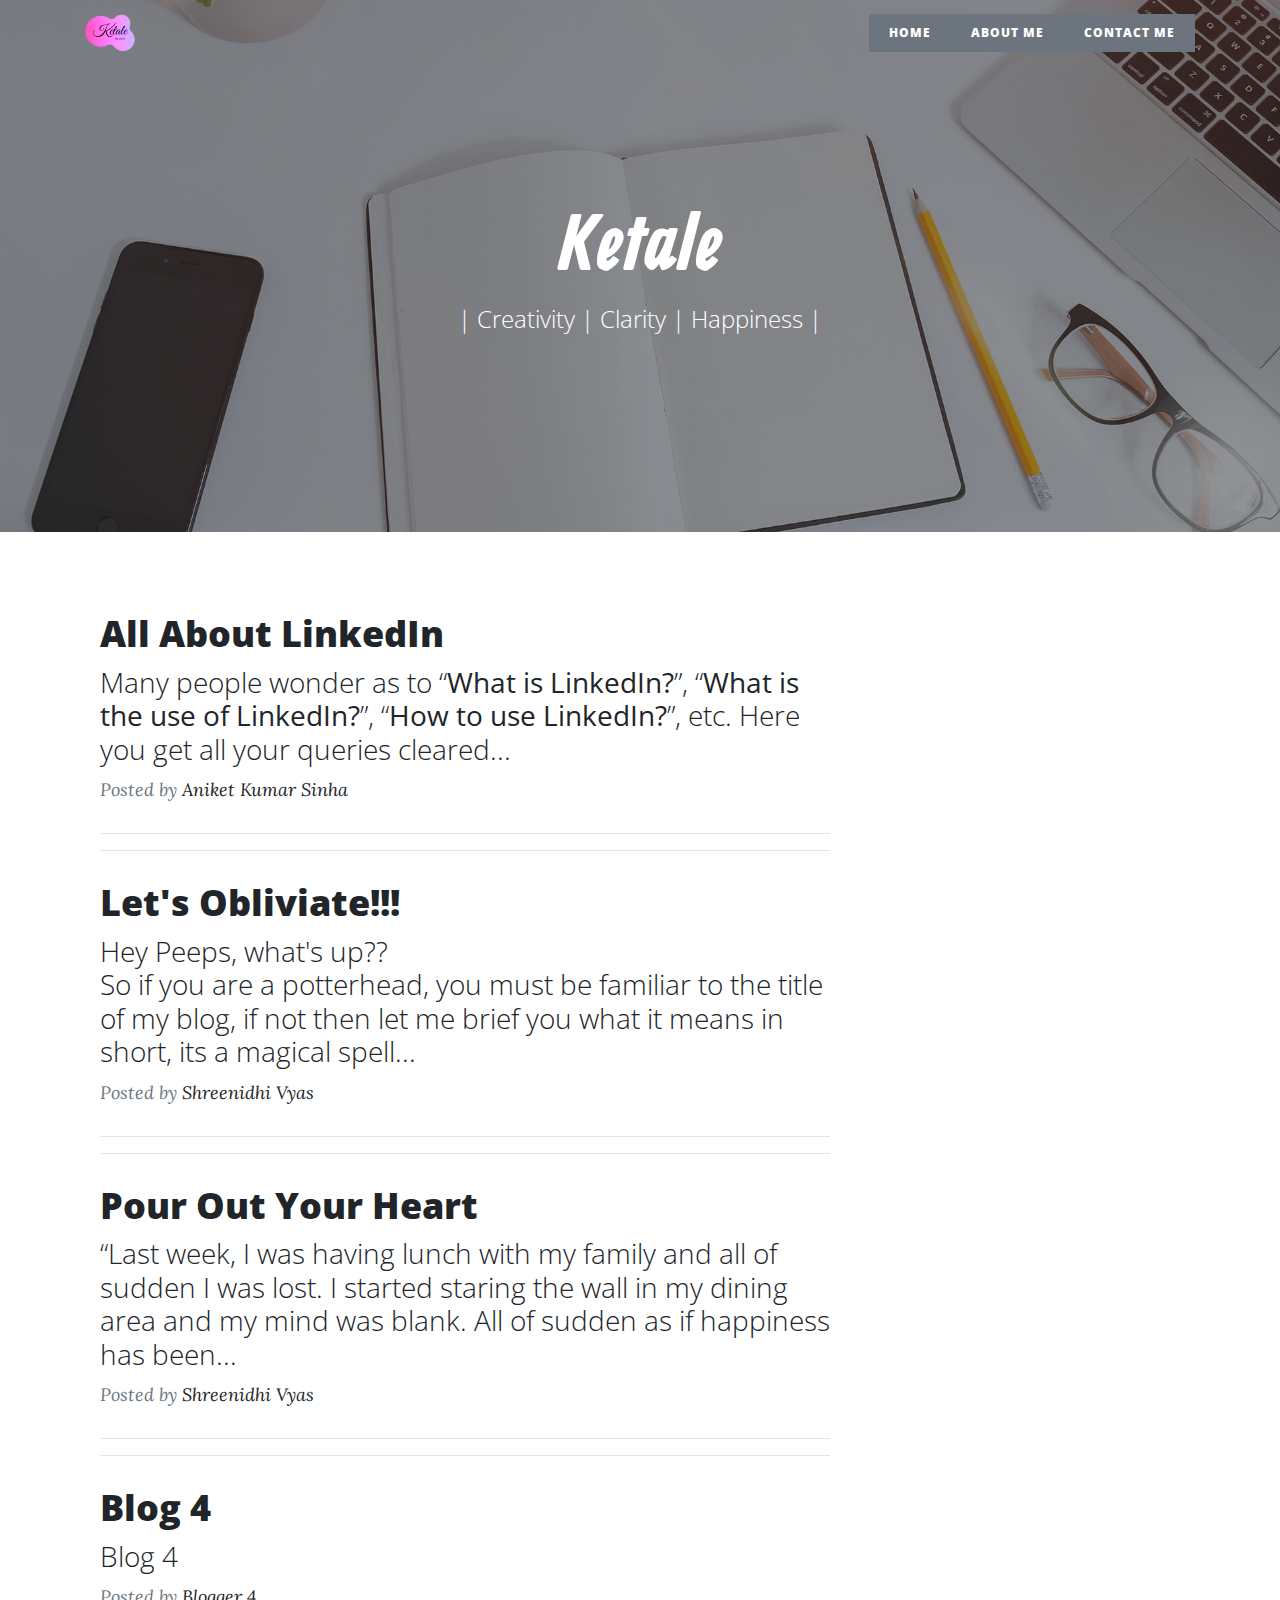
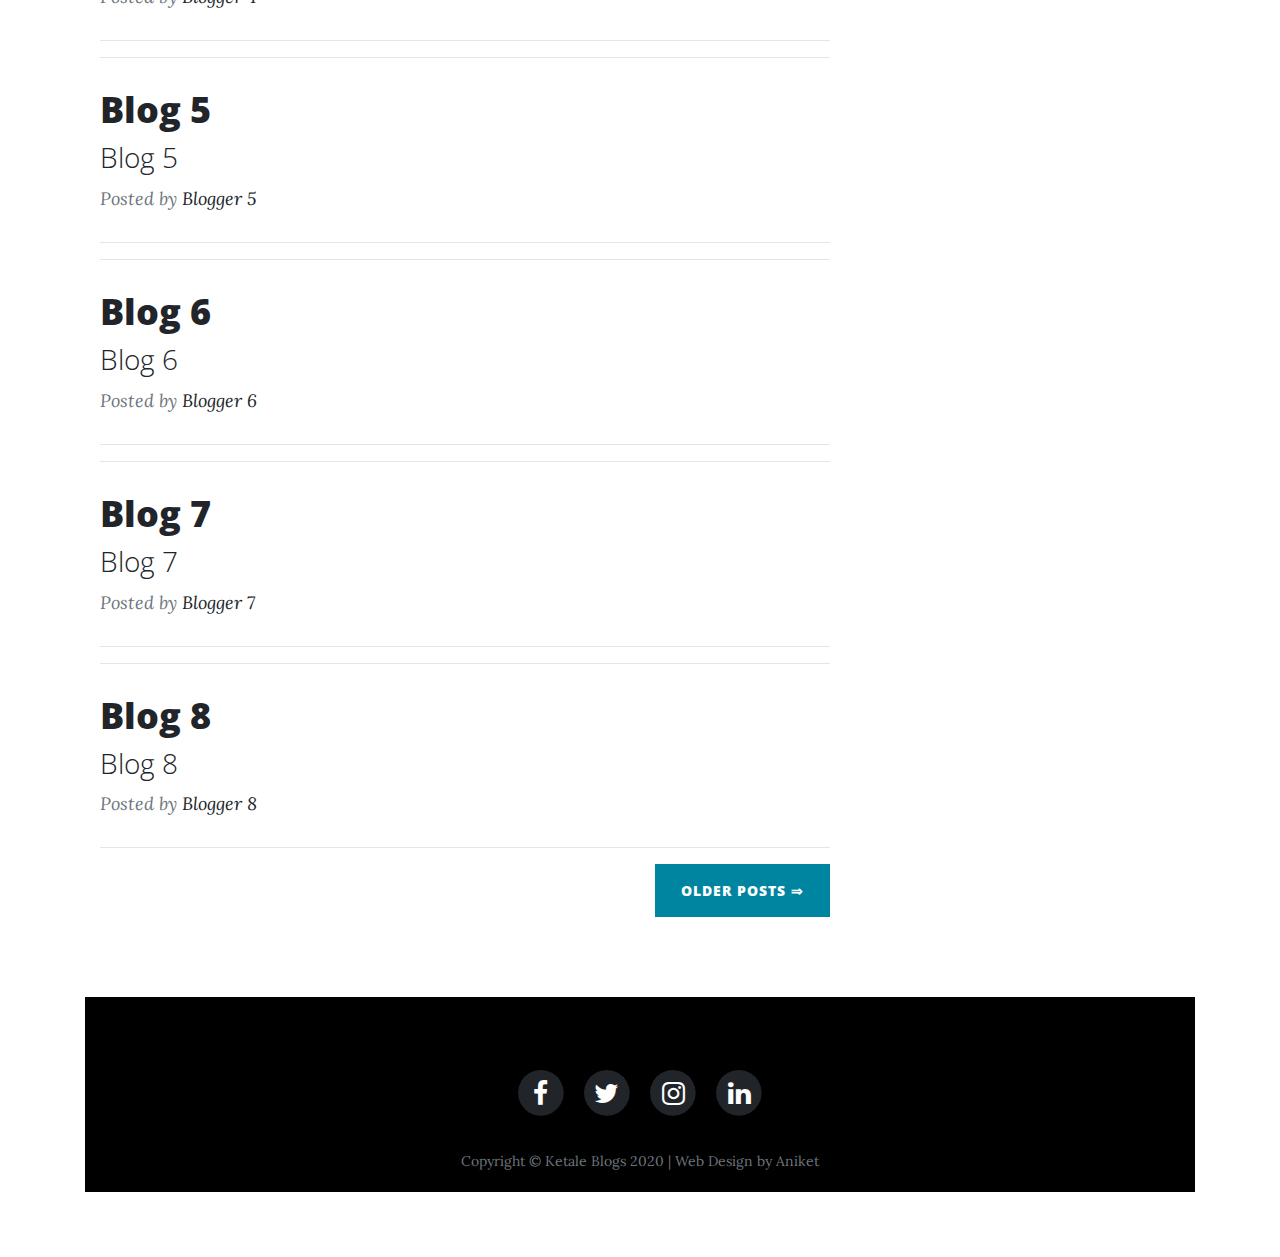
<file: Ketale Blogs/index.html>
<!DOCTYPE html>
<html>

<head>
    <meta charset="utf-8">
    <meta name="viewport" content="width=device-width, initial-scale=1.0, shrink-to-fit=no">
    <title>Home - Brand</title>
    <link rel="stylesheet" href="assets/bootstrap/css/bootstrap.min.css">
    <link rel="stylesheet" href="https://fonts.googleapis.com/css?family=Open+Sans:300italic,400italic,600italic,700italic,800italic,400,300,600,700,800">
    <link rel="stylesheet" href="https://fonts.googleapis.com/css?family=Lora:400,700,400italic,700italic">
    <link rel="stylesheet" href="https://fonts.googleapis.com/css?family=Allan">
    <link rel="stylesheet" href="assets/fonts/font-awesome.min.css">
    <link rel="stylesheet" href="assets/css/Article-List.css">
    <link rel="stylesheet" href="assets/css/Footer-with-social-media-icons-1.css">
    <link rel="stylesheet" href="assets/css/Footer-with-social-media-icons.css">
    <link rel="stylesheet" href="assets/css/untitled.css">
</head>

<body>
    <nav class="navbar navbar-light navbar-expand-lg fixed-top text-center" id="mainNav">
        <div class="container"><img class="img-fluid" src="assets/img/ketale%20blogs.png" style="width: 50px;height: 50px;filter: brightness(135%);opacity: 1;"><button data-toggle="collapse" data-target="#navbarResponsive" class="navbar-toggler text-center shadow-sm" aria-controls="navbarResponsive"
                aria-expanded="false" aria-label="Toggle navigation"><i class="fa fa-bars"></i></button>
            <div class="collapse navbar-collapse" id="navbarResponsive">
                <ul class="nav navbar-nav ml-auto">
                    <li class="nav-item bg-secondary border-primary" role="presentation"><a class="nav-link text-center" href="index.html">Home</a></li>
                    <li class="nav-item" role="presentation"><a class="nav-link bg-secondary border-primary" href="about.html">ABOUT ME</a></li>
                    <li class="nav-item" role="presentation"><a class="nav-link text-center bg-secondary border-primary" href="contact.html">Contact ME</a></li>
                    <li class="nav-item" role="presentation"></li>
                </ul>
            </div>
        </div>
    </nav>
    <header class="masthead" style="background-image:url('assets/img/home-bg.jpg');">
        <div class="overlay"></div>
        <div class="container">
            <div class="row">
                <div class="col-md-10 col-lg-8 mx-auto">
                    <div class="site-heading">
                        <h1 class="text-center" style="font-family: Allan, cursive;font-size: 80px;">Ketale<a href="index.html"></a></h1><span class="subheading">| Creativity | Clarity | Happiness |<br></span></div>
                </div>
            </div>
        </div>
    </header>
    <div class="container">
        <div class="row">
            <div class="col-md-10 col-lg-8 text-left" style="padding: 0px 0px 30px 30px;">
                <div class="post-preview">
                    <a href="linkedin.html" target="_blank">
                        <h2 class="post-title">All About LinkedIn</h2>
                        <h3 class="post-subtitle">Many people wonder as to “<strong>What is LinkedIn?</strong>”, “<strong>What is the use of LinkedIn?</strong>”, “<strong>How to use LinkedIn?</strong>”, etc. Here you get all your queries cleared...<br></h3>
                    </a>
                    <p class="post-meta">Posted by&nbsp;<a href="bloggers.html" target="_blank">Aniket Kumar Sinha</a></p>
                </div>
                <hr>
                <hr>
                <div class="post-preview">
                    <a href="letsobliviate.html" target="_blank">
                        <h2 class="post-title">Let's Obliviate!!!<br></h2>
                        <h3 class="post-subtitle">Hey Peeps, what's up??<br>So if you are a potterhead, you must be familiar to the title of my blog, if not then let me brief you what it means in short, its a magical spell...<br></h3>
                    </a>
                    <p class="post-meta">Posted by&nbsp;<a href="bloggers.html" target="_blank">Shreenidhi Vyas</a></p>
                </div>
                <hr>
                <hr>
                <div class="post-preview">
                    <a href="pouroutyourheart.html" target="_blank">
                        <h2 class="post-title">Pour Out Your Heart<br></h2>
                        <h3 class="post-subtitle">“Last week, I was having lunch with my family and all of sudden I was lost. I started staring the wall in my dining area and my mind was blank. All of sudden as if happiness has been...<br></h3>
                    </a>
                    <p class="post-meta">Posted by&nbsp;<a href="#" target="_blank">Shreenidhi Vyas</a></p>
                </div>
                <hr>
                <hr>
                <div class="post-preview">
                    <a href="#">
                        <h2 class="post-title">Blog 4</h2>
                        <h3 class="post-subtitle">Blog 4</h3>
                    </a>
                    <p class="post-meta">Posted by&nbsp;<a href="#">Blogger 4</a></p>
                </div>
                <hr>
                <hr>
                <div class="post-preview">
                    <a href="#">
                        <h2 class="post-title">Blog 5</h2>
                        <h3 class="post-subtitle">Blog 5</h3>
                    </a>
                    <p class="post-meta">Posted by&nbsp;<a href="#">Blogger 5</a></p>
                </div>
                <hr>
                <hr>
                <div class="post-preview">
                    <a href="#">
                        <h2 class="post-title">Blog 6</h2>
                        <h3 class="post-subtitle">Blog 6</h3>
                    </a>
                    <p class="post-meta">Posted by&nbsp;<a href="#">Blogger 6</a></p>
                </div>
                <hr>
                <hr>
                <div class="post-preview">
                    <a href="#">
                        <h2 class="post-title">Blog 7</h2>
                        <h3 class="post-subtitle">Blog 7</h3>
                    </a>
                    <p class="post-meta">Posted by&nbsp;<a href="#">Blogger 7</a></p>
                </div>
                <hr>
                <hr>
                <div class="post-preview">
                    <a href="#">
                        <h2 class="post-title">Blog 8</h2>
                        <h3 class="post-subtitle">Blog 8</h3>
                    </a>
                    <p class="post-meta">Posted by&nbsp;<a href="#">Blogger 8</a></p>
                </div>
                <hr>
                <div class="clearfix"><button class="btn btn-primary float-right" type="button">Older Posts&nbsp;⇒</button></div>
            </div>
        </div>
    </div>
    <footer>
        <div class="container">
            <footer id="footerpad">
                <div class="container">
                    <div class="row">
                        <div class="col-md-6 col-lg-8 mx-auto">
                            <ul class="list-inline text-center">
                                <li class="list-inline-item"><a href="https://www.facebook.com/aniket.sinha.7549" target="_blank"><span class="fa-stack fa-lg"><i class="fa fa-circle fa-stack-2x"></i><i class="fa fa-facebook fa-stack-1x fa-inverse"></i></span></a></li>
                                <li class="list-inline-item"><a href="https://twitter.com/AniketKSinha" target="_blank"><span class="fa-stack fa-lg"><i class="fa fa-circle fa-stack-2x"></i><i class="fa fa-twitter fa-stack-1x fa-inverse"></i></span></a></li>
                                <li class="list-inline-item"><a href="https://www.instagram.com/aniket_sinha8/" target="_blank"><span class="fa-stack fa-lg"><i class="fa fa-circle fa-stack-2x"></i><i class="fa fa-instagram fa-stack-1x fa-inverse"></i></span></a></li>
                                <li class="list-inline-item"><a target="_blank" href="https://www.linkedin.com/in/aniketkumarsinha/"><span class="fa-stack fa-lg"><i class="fa fa-circle fa-stack-2x"></i><i class="fa fa-linkedin fa-stack-1x fa-inverse"></i></span></a></li>
                            </ul>
                            <p class="copyright text-muted text-center">Copyright © Ketale Blogs 2020 | Web Design by Aniket</p>
                        </div>
                    </div>
                </div>
            </footer>
        </div>
    </footer>
    <script src="assets/js/jquery.min.js"></script>
    <script src="assets/bootstrap/js/bootstrap.min.js"></script>
    <script src="assets/js/clean-blog.js"></script>
</body>

</html>
</file>
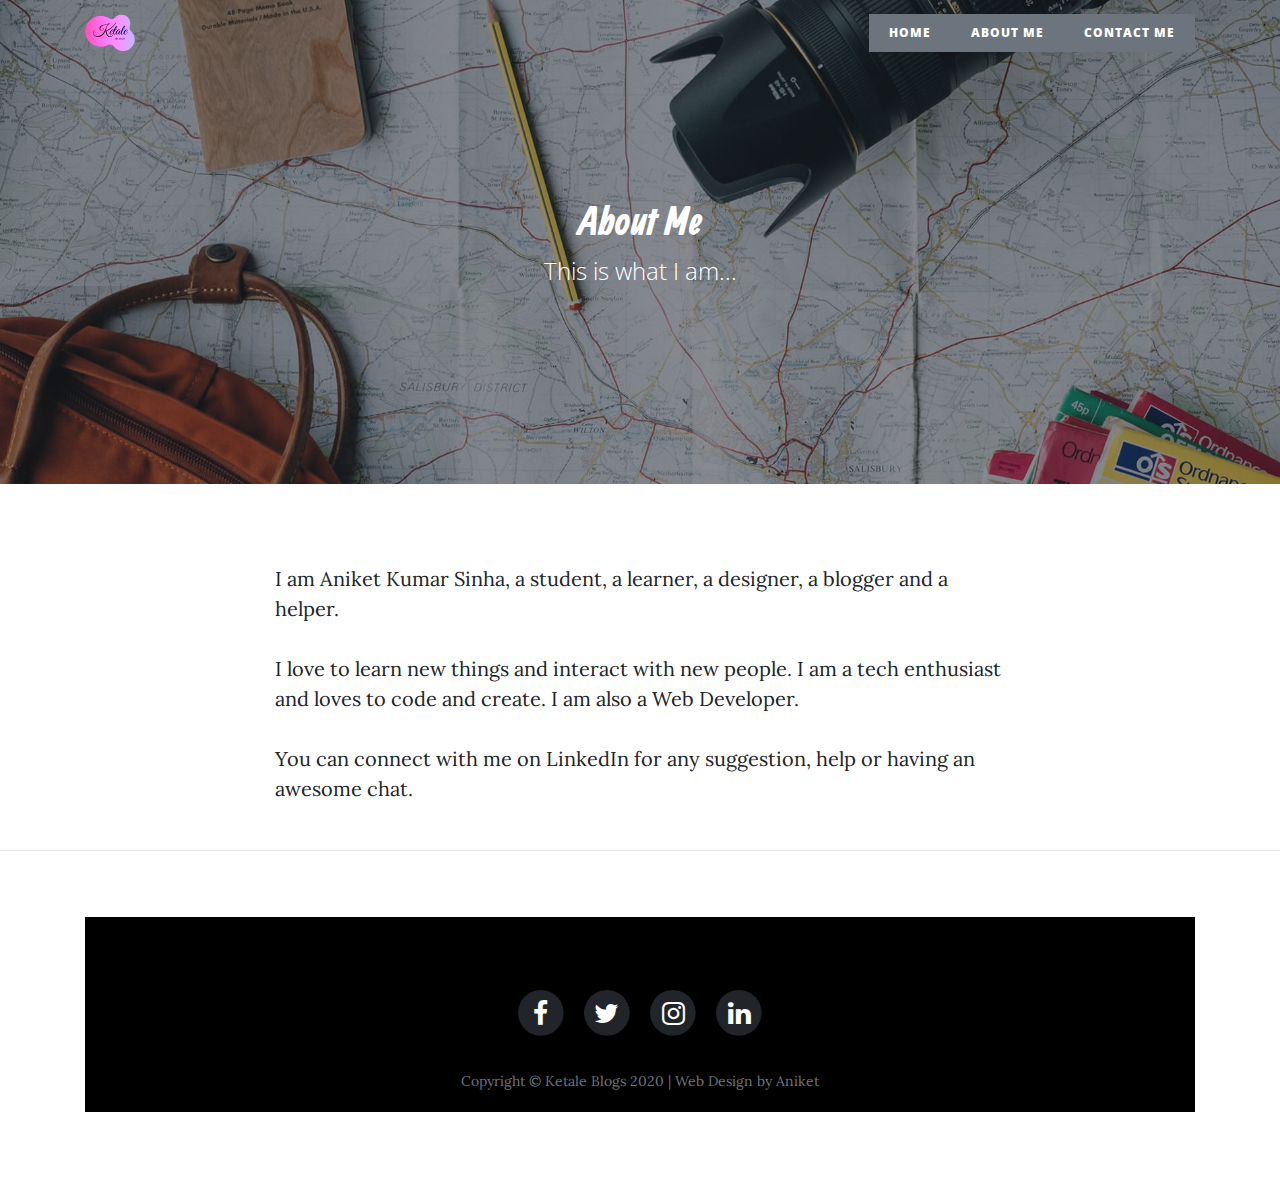
<file: Ketale Blogs/about.html>
<!DOCTYPE html>
<html>

<head>
    <meta charset="utf-8">
    <meta name="viewport" content="width=device-width, initial-scale=1.0, shrink-to-fit=no">
    <title>About us - Brand</title>
    <link rel="stylesheet" href="assets/bootstrap/css/bootstrap.min.css">
    <link rel="stylesheet" href="https://fonts.googleapis.com/css?family=Open+Sans:300italic,400italic,600italic,700italic,800italic,400,300,600,700,800">
    <link rel="stylesheet" href="https://fonts.googleapis.com/css?family=Lora:400,700,400italic,700italic">
    <link rel="stylesheet" href="https://fonts.googleapis.com/css?family=Allan">
    <link rel="stylesheet" href="assets/fonts/font-awesome.min.css">
    <link rel="stylesheet" href="assets/css/Article-List.css">
    <link rel="stylesheet" href="assets/css/Footer-with-social-media-icons-1.css">
    <link rel="stylesheet" href="assets/css/Footer-with-social-media-icons.css">
    <link rel="stylesheet" href="assets/css/untitled.css">
</head>

<body>
    <nav class="navbar navbar-light navbar-expand-lg fixed-top text-center" id="mainNav">
        <div class="container"><img class="img-fluid" src="assets/img/ketale%20blogs.png" style="width: 50px;height: 50px;filter: brightness(135%);opacity: 1;"><button data-toggle="collapse" data-target="#navbarResponsive" class="navbar-toggler text-center shadow-sm" aria-controls="navbarResponsive"
                aria-expanded="false" aria-label="Toggle navigation"><i class="fa fa-bars"></i></button>
            <div class="collapse navbar-collapse" id="navbarResponsive">
                <ul class="nav navbar-nav ml-auto">
                    <li class="nav-item bg-secondary border-primary" role="presentation"><a class="nav-link text-center" href="index.html">Home</a></li>
                    <li class="nav-item" role="presentation"><a class="nav-link bg-secondary border-primary" href="about.html">ABOUT ME</a></li>
                    <li class="nav-item" role="presentation"><a class="nav-link text-center bg-secondary border-primary" href="contact.html">Contact ME</a></li>
                    <li class="nav-item" role="presentation"></li>
                </ul>
            </div>
        </div>
    </nav>
    <header class="masthead" style="background-image:url('assets/img/about-bg.jpg');">
        <div class="overlay"></div>
        <div class="container">
            <div class="row">
                <div class="col-md-10 col-lg-8 mx-auto">
                    <div class="site-heading">
                        <h1 style="font-family: Allan, cursive;font-size: 40px;">About Me</h1><span class="subheading">This is what I am...</span></div>
                </div>
            </div>
        </div>
    </header>
    <div class="container">
        <div class="row">
            <div class="col-md-10 col-lg-8 mx-auto">
                <p>I am Aniket Kumar Sinha, a student, a learner, a designer, a blogger and a helper.&nbsp;</p>
                <p>I love to learn new things and interact with new people. I am a tech enthusiast and loves to code and create. I am also a Web Developer.&nbsp;</p>
                <p>You can connect with me on LinkedIn for any suggestion, help or having an awesome chat.</p>
            </div>
        </div>
    </div>
    <hr>
    <footer>
        <div class="container">
            <footer id="footerpad">
                <div class="container">
                    <div class="row">
                        <div class="col-md-6 col-lg-8 mx-auto">
                            <ul class="list-inline text-center">
                                <li class="list-inline-item"><a href="https://www.facebook.com/aniket.sinha.7549" target="_blank"><span class="fa-stack fa-lg"><i class="fa fa-circle fa-stack-2x"></i><i class="fa fa-facebook fa-stack-1x fa-inverse"></i></span></a></li>
                                <li class="list-inline-item"><a href="https://twitter.com/AniketKSinha" target="_blank"><span class="fa-stack fa-lg"><i class="fa fa-circle fa-stack-2x"></i><i class="fa fa-twitter fa-stack-1x fa-inverse"></i></span></a></li>
                                <li class="list-inline-item"><a href="https://www.instagram.com/aniket_sinha8/" target="_blank"><span class="fa-stack fa-lg"><i class="fa fa-circle fa-stack-2x"></i><i class="fa fa-instagram fa-stack-1x fa-inverse"></i></span></a></li>
                                <li class="list-inline-item"><a target="_blank" href="https://www.linkedin.com/in/aniketkumarsinha/"><span class="fa-stack fa-lg"><i class="fa fa-circle fa-stack-2x"></i><i class="fa fa-linkedin fa-stack-1x fa-inverse"></i></span></a></li>
                            </ul>
                            <p class="copyright text-muted text-center">Copyright © Ketale Blogs 2020 | Web Design by Aniket</p>
                        </div>
                    </div>
                </div>
            </footer>
        </div>
    </footer>
    <script src="assets/js/jquery.min.js"></script>
    <script src="assets/bootstrap/js/bootstrap.min.js"></script>
    <script src="assets/js/clean-blog.js"></script>
</body>

</html>
</file>
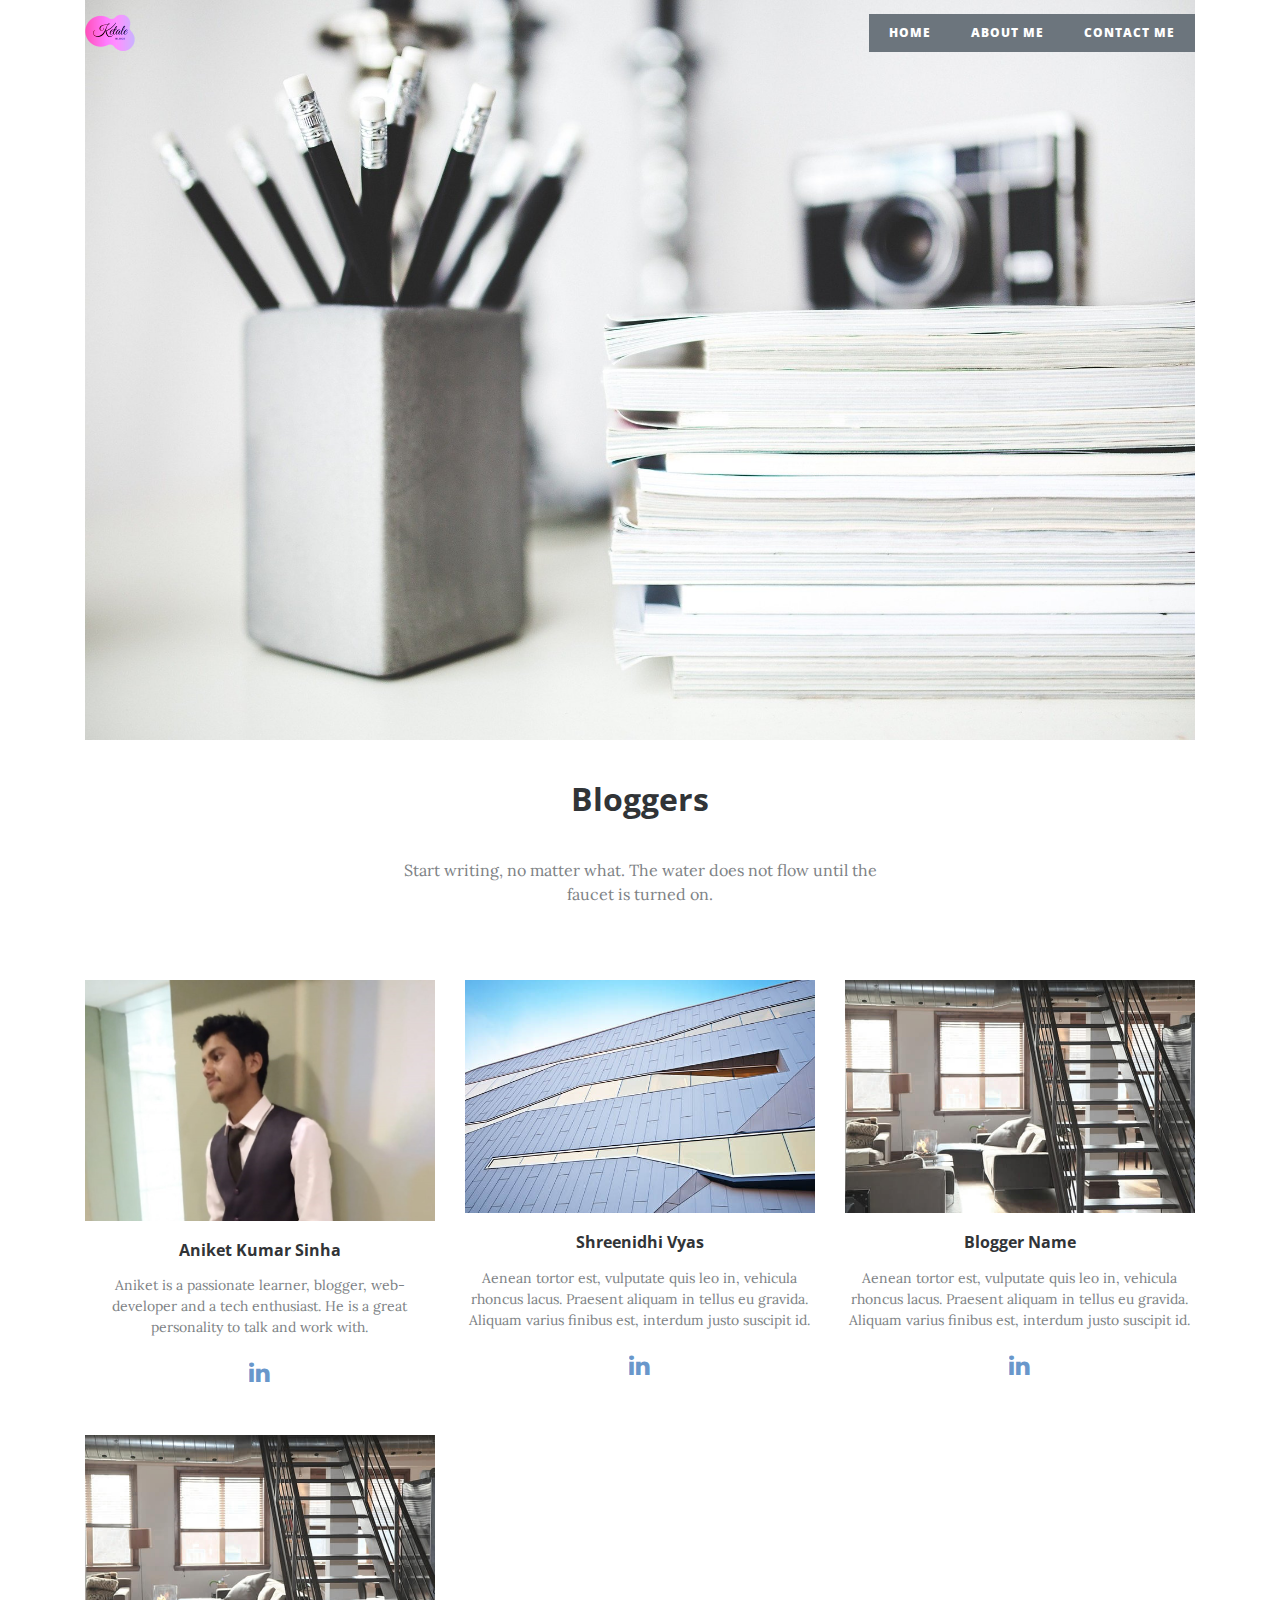
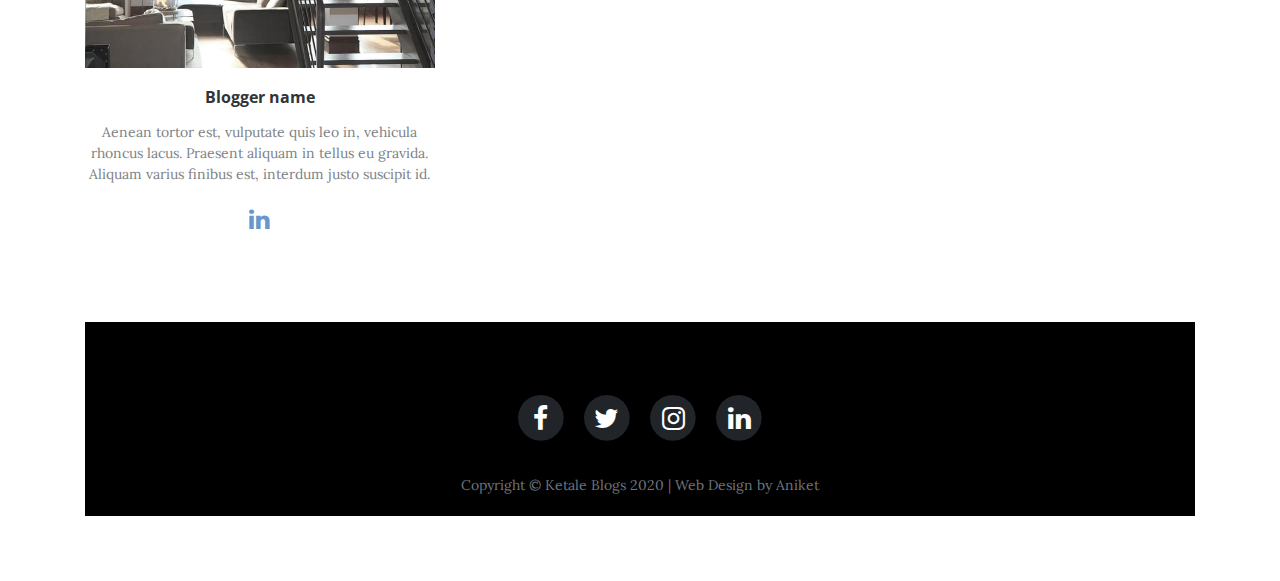
<file: Ketale Blogs/bloggers.html>
<!DOCTYPE html>
<html>

<head>
    <meta charset="utf-8">
    <meta name="viewport" content="width=device-width, initial-scale=1.0, shrink-to-fit=no">
    <title>Blog Post - Brand</title>
    <link rel="stylesheet" href="assets/bootstrap/css/bootstrap.min.css">
    <link rel="stylesheet" href="https://fonts.googleapis.com/css?family=Open+Sans:300italic,400italic,600italic,700italic,800italic,400,300,600,700,800">
    <link rel="stylesheet" href="https://fonts.googleapis.com/css?family=Lora:400,700,400italic,700italic">
    <link rel="stylesheet" href="https://fonts.googleapis.com/css?family=Allan">
    <link rel="stylesheet" href="assets/fonts/font-awesome.min.css">
    <link rel="stylesheet" href="assets/css/Article-List.css">
    <link rel="stylesheet" href="assets/css/Footer-with-social-media-icons-1.css">
    <link rel="stylesheet" href="assets/css/Footer-with-social-media-icons.css">
    <link rel="stylesheet" href="assets/css/untitled.css">
</head>

<body>
    <nav class="navbar navbar-light navbar-expand-lg fixed-top text-center" id="mainNav">
        <div class="container"><img class="img-fluid" src="assets/img/ketale%20blogs.png" style="width: 50px;height: 50px;filter: brightness(135%);opacity: 1;"><button data-toggle="collapse" data-target="#navbarResponsive" class="navbar-toggler text-center shadow-sm" aria-controls="navbarResponsive"
                aria-expanded="false" aria-label="Toggle navigation"><i class="fa fa-bars"></i></button>
            <div class="collapse navbar-collapse" id="navbarResponsive">
                <ul class="nav navbar-nav ml-auto">
                    <li class="nav-item bg-secondary border-primary" role="presentation"><a class="nav-link text-center" href="index.html">Home</a></li>
                    <li class="nav-item" role="presentation"><a class="nav-link bg-secondary border-primary" href="about.html">ABOUT ME</a></li>
                    <li class="nav-item" role="presentation"><a class="nav-link text-center bg-secondary border-primary" href="contact.html">Contact ME</a></li>
                    <li class="nav-item" role="presentation"></li>
                </ul>
            </div>
        </div>
    </nav>
    <div class="container"><img src="assets/img/bloggers.jpg" width="100%" height="100%"></div>
    <article></article>
    <div class="article-list">
        <div class="container">
            <div class="intro">
                <h2 class="text-center">Bloggers</h2>
                <p class="text-center">Start writing, no matter what. The water does not flow until the faucet is turned on.<br><br></p>
            </div>
            <div class="row articles">
                <div class="col-sm-6 col-md-4 item"><a href="https://www.linkedin.com/in/aniketkumarsinha/" target="_blank"><img class="img-fluid" src="assets/img/IMG-20190207-WA0149.jpg"></a>
                    <h3 class="name">Aniket Kumar Sinha</h3>
                    <p class="description">Aniket is a passionate learner, blogger, web-developer and a tech enthusiast. He is a great personality to talk and work with.</p><a class="action" href="https://www.linkedin.com/in/aniketkumarsinha/" target="_blank"><i class="fa fa-linkedin"></i></a></div>
                <div
                    class="col-sm-6 col-md-4 item"><a href="#"><img class="img-fluid" src="assets/img/building.jpg"></a>
                    <h3 class="name">Shreenidhi Vyas</h3>
                    <p class="description">Aenean tortor est, vulputate quis leo in, vehicula rhoncus lacus. Praesent aliquam in tellus eu gravida. Aliquam varius finibus est, interdum justo suscipit id.</p><a class="action" href="#"><i class="fa fa-linkedin"></i></a></div>
            <div
                class="col-sm-6 col-md-4 item"><a href="#"><img class="img-fluid" src="assets/img/loft.jpg"></a>
                <h3 class="name">Blogger Name</h3>
                <p class="description">Aenean tortor est, vulputate quis leo in, vehicula rhoncus lacus. Praesent aliquam in tellus eu gravida. Aliquam varius finibus est, interdum justo suscipit id.</p><a class="action" href="#"><i class="fa fa-linkedin"></i></a></div>
        <div
            class="col-sm-6 col-md-4 item"><a href="#"><img class="img-fluid" src="assets/img/loft.jpg"></a>
            <h3 class="name">Blogger name</h3>
            <p class="description">Aenean tortor est, vulputate quis leo in, vehicula rhoncus lacus. Praesent aliquam in tellus eu gravida. Aliquam varius finibus est, interdum justo suscipit id.</p><a class="action" href="#"><i class="fa fa-linkedin"></i></a></div>
    </div>
    </div>
    </div>
    <footer>
        <div class="container">
            <footer id="footerpad">
                <div class="container">
                    <div class="row">
                        <div class="col-md-6 col-lg-8 mx-auto">
                            <ul class="list-inline text-center">
                                <li class="list-inline-item"><a href="https://www.facebook.com/aniket.sinha.7549" target="_blank"><span class="fa-stack fa-lg"><i class="fa fa-circle fa-stack-2x"></i><i class="fa fa-facebook fa-stack-1x fa-inverse"></i></span></a></li>
                                <li class="list-inline-item"><a href="https://twitter.com/AniketKSinha" target="_blank"><span class="fa-stack fa-lg"><i class="fa fa-circle fa-stack-2x"></i><i class="fa fa-twitter fa-stack-1x fa-inverse"></i></span></a></li>
                                <li class="list-inline-item"><a href="https://www.instagram.com/aniket_sinha8/" target="_blank"><span class="fa-stack fa-lg"><i class="fa fa-circle fa-stack-2x"></i><i class="fa fa-instagram fa-stack-1x fa-inverse"></i></span></a></li>
                                <li class="list-inline-item"><a target="_blank" href="https://www.linkedin.com/in/aniketkumarsinha/"><span class="fa-stack fa-lg"><i class="fa fa-circle fa-stack-2x"></i><i class="fa fa-linkedin fa-stack-1x fa-inverse"></i></span></a></li>
                            </ul>
                            <p class="copyright text-muted text-center">Copyright © Ketale Blogs 2020 | Web Design by Aniket</p>
                        </div>
                    </div>
                </div>
            </footer>
        </div>
    </footer>
    <script src="assets/js/jquery.min.js"></script>
    <script src="assets/bootstrap/js/bootstrap.min.js"></script>
    <script src="assets/js/clean-blog.js"></script>
</body>

</html>
</file>
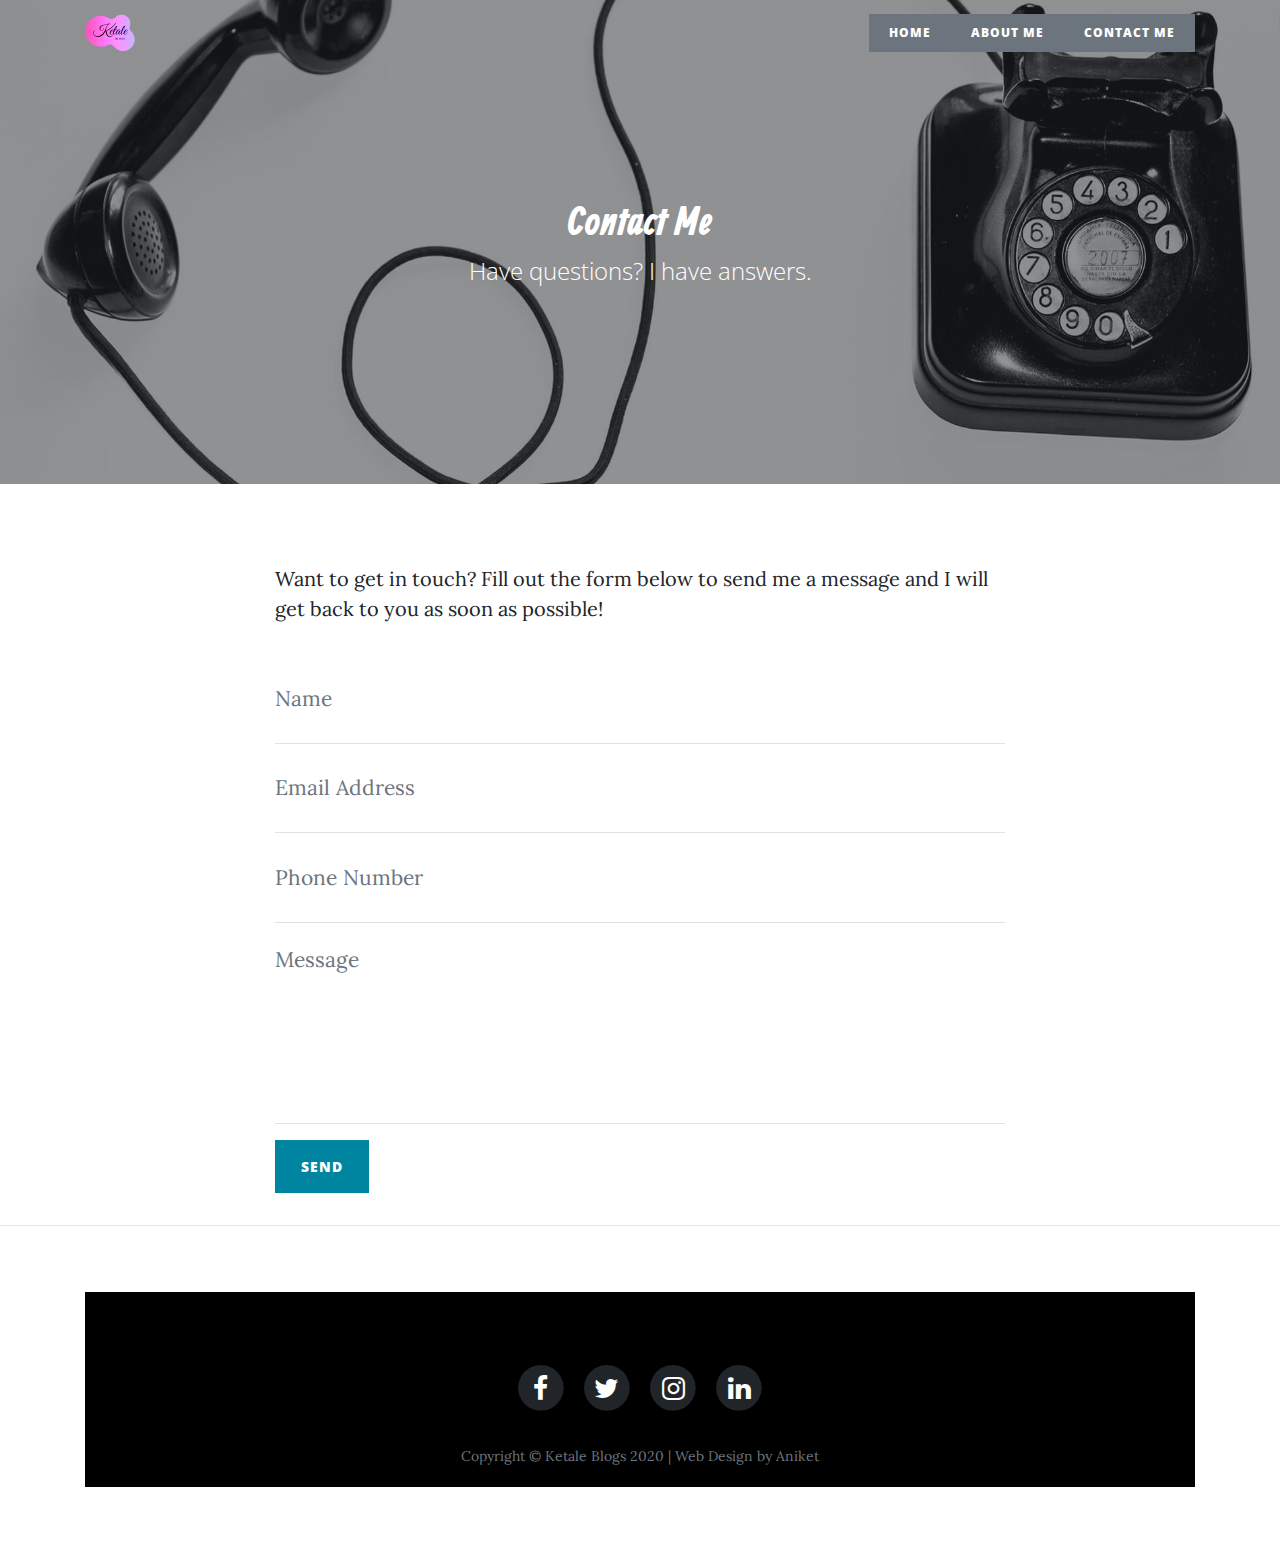
<file: Ketale Blogs/contact.html>
<!DOCTYPE html>
<html>

<head>
    <meta charset="utf-8">
    <meta name="viewport" content="width=device-width, initial-scale=1.0, shrink-to-fit=no">
    <title>Contact us - Brand</title>
    <link rel="stylesheet" href="assets/bootstrap/css/bootstrap.min.css">
    <link rel="stylesheet" href="https://fonts.googleapis.com/css?family=Open+Sans:300italic,400italic,600italic,700italic,800italic,400,300,600,700,800">
    <link rel="stylesheet" href="https://fonts.googleapis.com/css?family=Lora:400,700,400italic,700italic">
    <link rel="stylesheet" href="https://fonts.googleapis.com/css?family=Allan">
    <link rel="stylesheet" href="assets/fonts/font-awesome.min.css">
    <link rel="stylesheet" href="assets/css/Article-List.css">
    <link rel="stylesheet" href="assets/css/Footer-with-social-media-icons-1.css">
    <link rel="stylesheet" href="assets/css/Footer-with-social-media-icons.css">
    <link rel="stylesheet" href="assets/css/untitled.css">
</head>

<body>
    <nav class="navbar navbar-light navbar-expand-lg fixed-top text-center" id="mainNav">
        <div class="container"><img class="img-fluid" src="assets/img/ketale%20blogs.png" style="width: 50px;height: 50px;filter: brightness(135%);opacity: 1;"><button data-toggle="collapse" data-target="#navbarResponsive" class="navbar-toggler text-center shadow-sm" aria-controls="navbarResponsive"
                aria-expanded="false" aria-label="Toggle navigation"><i class="fa fa-bars"></i></button>
            <div class="collapse navbar-collapse" id="navbarResponsive">
                <ul class="nav navbar-nav ml-auto">
                    <li class="nav-item bg-secondary border-primary" role="presentation"><a class="nav-link text-center" href="index.html">Home</a></li>
                    <li class="nav-item" role="presentation"><a class="nav-link bg-secondary border-primary" href="about.html">ABOUT ME</a></li>
                    <li class="nav-item" role="presentation"><a class="nav-link text-center bg-secondary border-primary" href="contact.html">Contact ME</a></li>
                    <li class="nav-item" role="presentation"></li>
                </ul>
            </div>
        </div>
    </nav>
    <header class="masthead" style="background-image:url('assets/img/contact-bg.jpg');">
        <div class="overlay"></div>
        <div class="container">
            <div class="row">
                <div class="col-md-10 col-lg-8 mx-auto">
                    <div class="site-heading">
                        <h2 style="font-size: 40px;font-family: Allan, cursive;">Contact Me</h2><span class="subheading">Have questions? I have answers.</span></div>
                </div>
            </div>
        </div>
    </header>
    <div class="container">
        <div class="row">
            <div class="col-md-10 col-lg-8 mx-auto">
                <p>Want to get in touch? Fill out the form below to send me a message and I will get back to you as soon as possible!</p>
                <form id="contactForm" name="sentMessage" novalidate="novalidate">
                    <div class="control-group">
                        <div class="form-group floating-label-form-group controls"><label>Name</label><input class="form-control" type="text" id="name" required="" placeholder="Name"><small class="form-text text-danger help-block"></small></div>
                    </div>
                    <div class="control-group">
                        <div class="form-group floating-label-form-group controls"><label>Email Address</label><input class="form-control" type="email" id="email" required="" placeholder="Email Address"><small class="form-text text-danger help-block"></small></div>
                    </div>
                    <div class="control-group">
                        <div class="form-group floating-label-form-group controls"><label>Phone Number</label><input class="form-control" type="tel" id="phone" required="" placeholder="Phone Number"><small class="form-text text-danger help-block"></small></div>
                    </div>
                    <div class="control-group">
                        <div class="form-group floating-label-form-group controls mb-3"><label>Message</label><textarea class="form-control" id="message" data-validation-required-message="Please enter a message." required="" placeholder="Message" rows="5"></textarea><small class="form-text text-danger help-block"></small></div>
                    </div>
                    <div id="success"></div>
                    <div class="form-group"><button class="btn btn-primary" id="sendMessageButton" type="submit">Send</button></div>
                </form>
            </div>
        </div>
    </div>
    <hr>
    <footer>
        <div class="container">
            <footer id="footerpad">
                <div class="container">
                    <div class="row">
                        <div class="col-md-6 col-lg-8 mx-auto">
                            <ul class="list-inline text-center">
                                <li class="list-inline-item"><a href="https://www.facebook.com/aniket.sinha.7549" target="_blank"><span class="fa-stack fa-lg"><i class="fa fa-circle fa-stack-2x"></i><i class="fa fa-facebook fa-stack-1x fa-inverse"></i></span></a></li>
                                <li class="list-inline-item"><a href="https://twitter.com/AniketKSinha" target="_blank"><span class="fa-stack fa-lg"><i class="fa fa-circle fa-stack-2x"></i><i class="fa fa-twitter fa-stack-1x fa-inverse"></i></span></a></li>
                                <li class="list-inline-item"><a href="https://www.instagram.com/aniket_sinha8/" target="_blank"><span class="fa-stack fa-lg"><i class="fa fa-circle fa-stack-2x"></i><i class="fa fa-instagram fa-stack-1x fa-inverse"></i></span></a></li>
                                <li class="list-inline-item"><a target="_blank" href="https://www.linkedin.com/in/aniketkumarsinha/"><span class="fa-stack fa-lg"><i class="fa fa-circle fa-stack-2x"></i><i class="fa fa-linkedin fa-stack-1x fa-inverse"></i></span></a></li>
                            </ul>
                            <p class="copyright text-muted text-center">Copyright © Ketale Blogs 2020 | Web Design by Aniket</p>
                        </div>
                    </div>
                </div>
            </footer>
        </div>
    </footer>
    <script src="assets/js/jquery.min.js"></script>
    <script src="assets/bootstrap/js/bootstrap.min.js"></script>
    <script src="assets/js/clean-blog.js"></script>
</body>

</html>
</file>
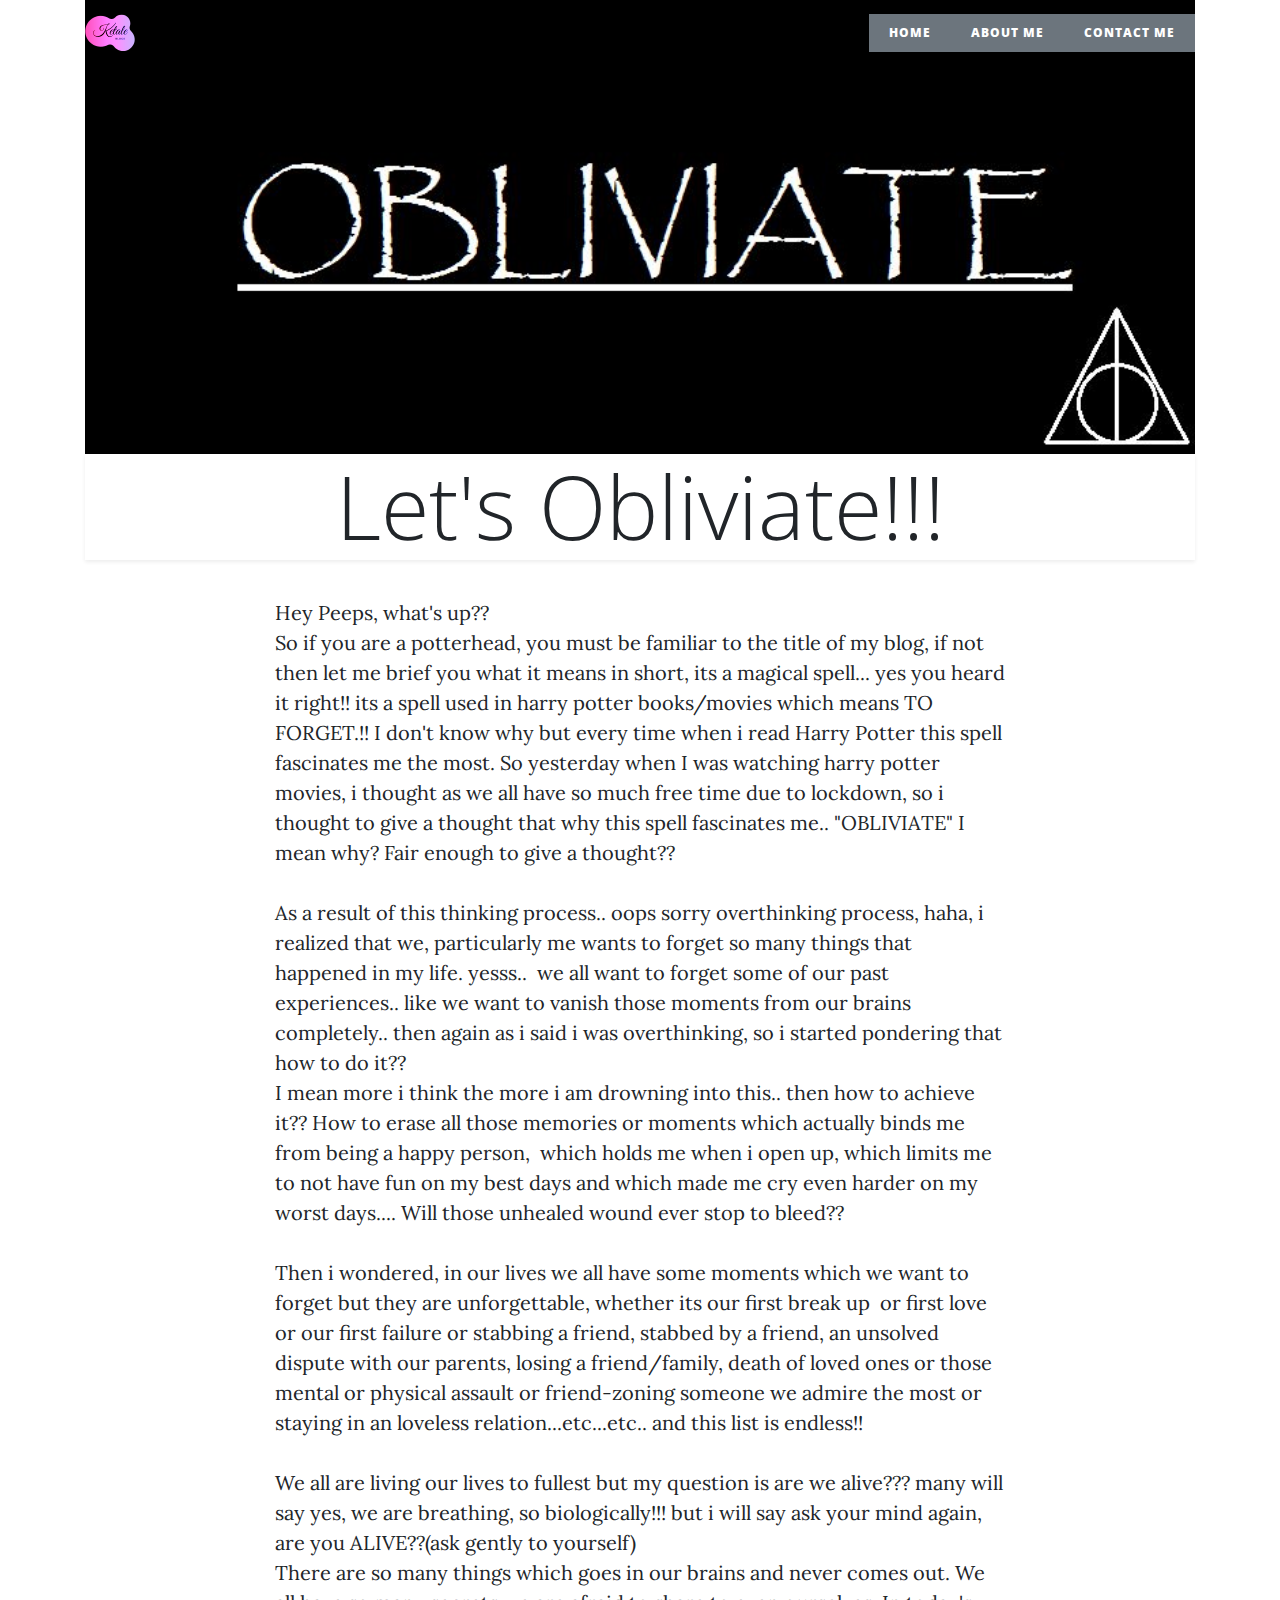
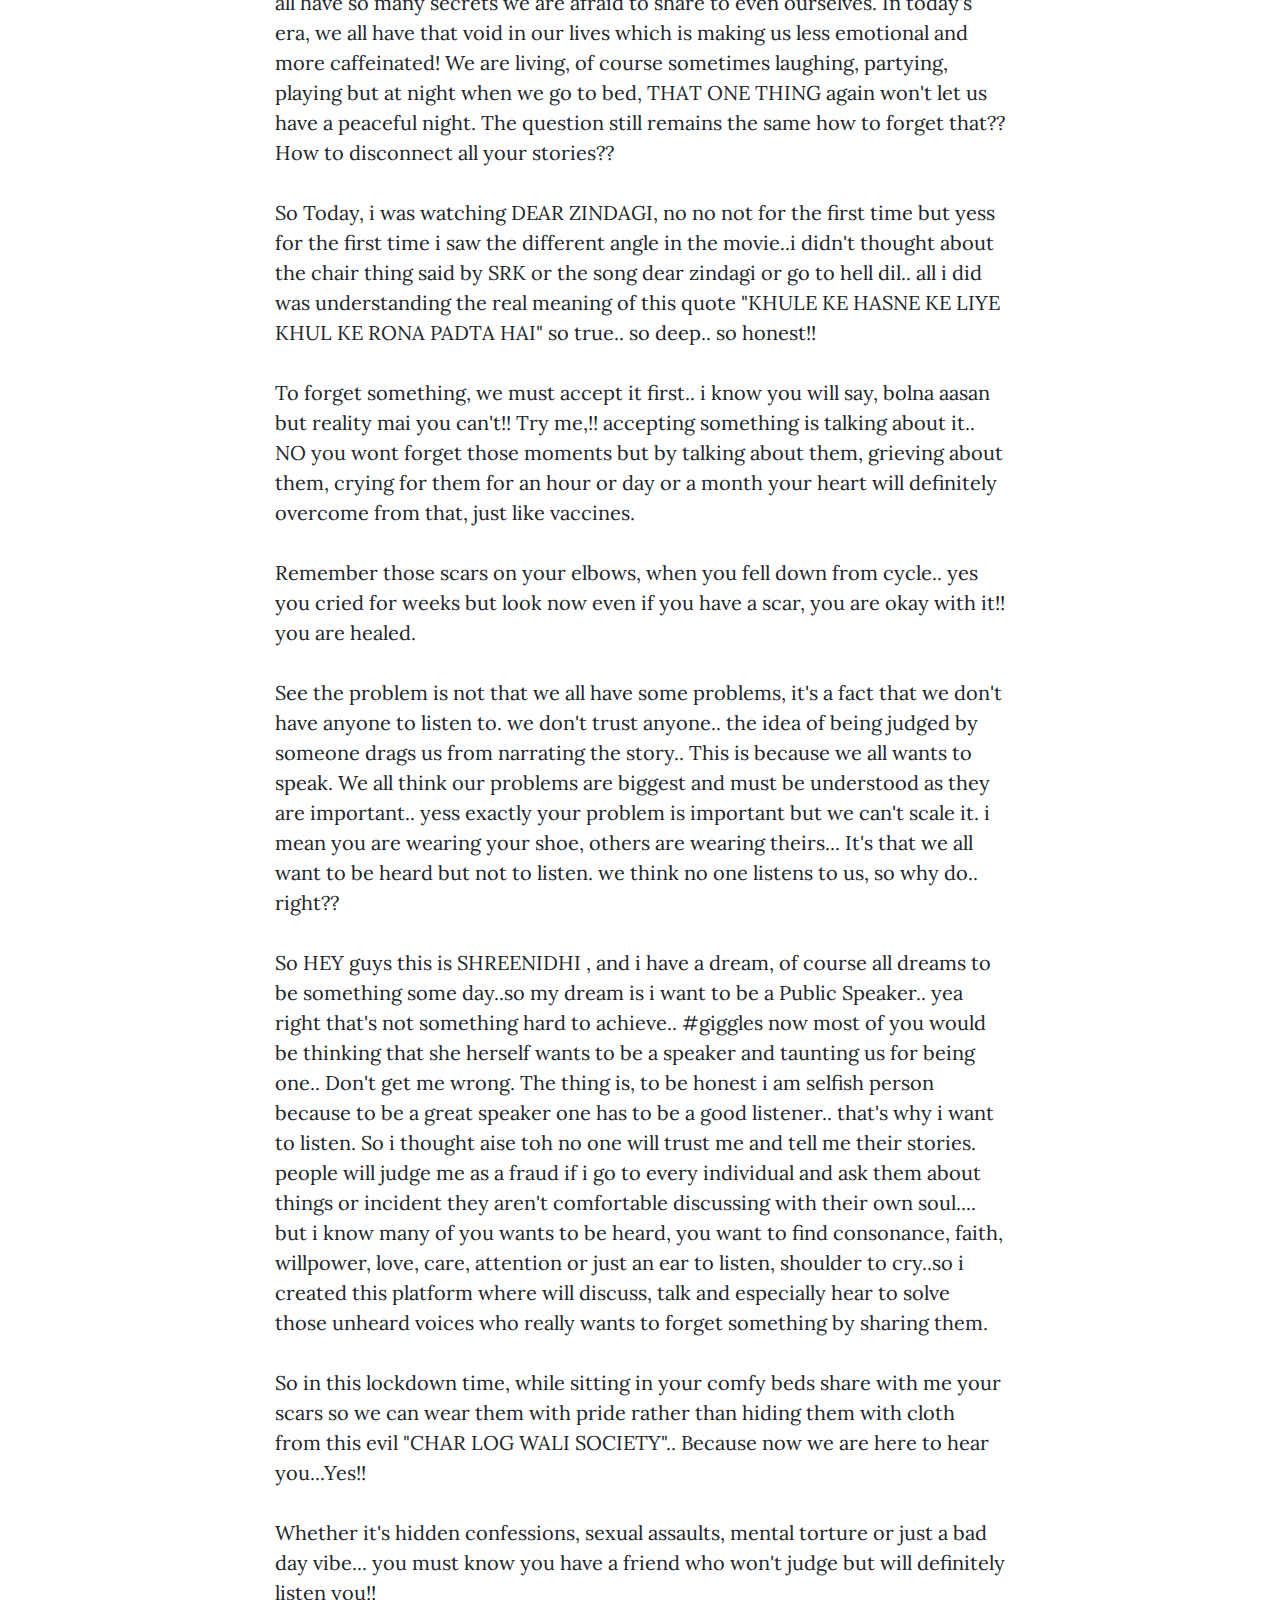
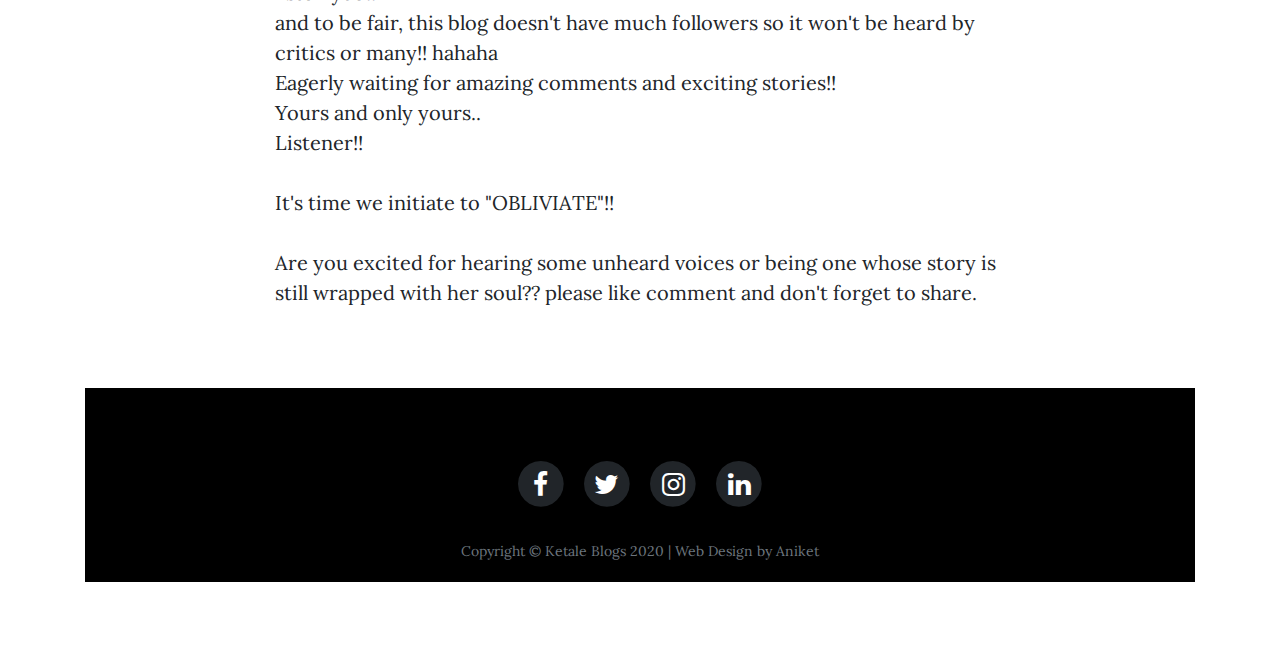
<file: Ketale Blogs/letsobliviate.html>
<!DOCTYPE html>
<html>

<head>
    <meta charset="utf-8">
    <meta name="viewport" content="width=device-width, initial-scale=1.0, shrink-to-fit=no">
    <title>Blog Post - Brand</title>
    <link rel="stylesheet" href="assets/bootstrap/css/bootstrap.min.css">
    <link rel="stylesheet" href="https://fonts.googleapis.com/css?family=Open+Sans:300italic,400italic,600italic,700italic,800italic,400,300,600,700,800">
    <link rel="stylesheet" href="https://fonts.googleapis.com/css?family=Lora:400,700,400italic,700italic">
    <link rel="stylesheet" href="https://fonts.googleapis.com/css?family=Allan">
    <link rel="stylesheet" href="assets/fonts/font-awesome.min.css">
    <link rel="stylesheet" href="assets/css/Article-List.css">
    <link rel="stylesheet" href="assets/css/Footer-with-social-media-icons-1.css">
    <link rel="stylesheet" href="assets/css/Footer-with-social-media-icons.css">
    <link rel="stylesheet" href="assets/css/untitled.css">
</head>

<body>
    <nav class="navbar navbar-light navbar-expand-lg fixed-top text-center" id="mainNav">
        <div class="container"><img class="img-fluid" src="assets/img/ketale%20blogs.png" style="width: 50px;height: 50px;filter: brightness(135%);opacity: 1;"><button data-toggle="collapse" data-target="#navbarResponsive" class="navbar-toggler text-center shadow-sm" aria-controls="navbarResponsive"
                aria-expanded="false" aria-label="Toggle navigation"><i class="fa fa-bars"></i></button>
            <div class="collapse navbar-collapse" id="navbarResponsive">
                <ul class="nav navbar-nav ml-auto">
                    <li class="nav-item bg-secondary border-primary" role="presentation"><a class="nav-link text-center" href="index.html">Home</a></li>
                    <li class="nav-item" role="presentation"><a class="nav-link bg-secondary border-primary" href="about.html">ABOUT ME</a></li>
                    <li class="nav-item" role="presentation"><a class="nav-link text-center bg-secondary border-primary" href="contact.html">Contact ME</a></li>
                    <li class="nav-item" role="presentation"></li>
                </ul>
            </div>
        </div>
    </nav>
    <div class="container"><img id="b2" src="assets/img/obliviate.jpg" width="100%" height="100%">
        <h3 class="display-2 text-center shadow-sm">Let's Obliviate!!!<br></h3>
    </div>
    <article>
        <div class="container">
            <div class="row">
                <div class="col-md-10 col-lg-8 mx-auto">
                    <p>Hey Peeps, what's up??<br>So if you are a potterhead, you must be familiar to the title of my blog, if not then let me brief you what it means in short, its a magical spell... yes you heard it right!! its a spell used in harry potter
                        books/movies which means TO FORGET.!! I don't know why but every time when i read Harry Potter this spell fascinates me the most. So yesterday when I was watching harry potter movies, i thought as we all have so much free time
                        due to lockdown, so i thought to give a thought that why this spell fascinates me.. "OBLIVIATE" I mean why? Fair enough to give a thought??<br></p>
                    <p>As a result of this thinking process.. oops sorry overthinking process, haha, i realized that we, particularly me wants to forget so many things that happened in my life. yesss..&nbsp; we all want to forget some of our past experiences..
                        like we want to vanish those moments from our brains completely.. then again as i said i was overthinking, so i started pondering that how to do it??<br>I mean more i think the more i am drowning into this.. then how to achieve
                        it?? How to erase all those memories or moments which actually binds me from being a happy person,&nbsp; which holds me when i open up, which limits me to not have fun on my best days and which made me cry even harder on my worst
                        days.... Will those unhealed wound ever stop to bleed??<br></p>
                    <p>Then i wondered, in our lives we all have some moments which we want to forget but they are unforgettable, whether its our first break up&nbsp; or first love or our first failure or stabbing a friend, stabbed by a friend, an unsolved
                        dispute with our parents, losing a friend/family, death of loved ones or those mental or physical assault or friend-zoning someone we admire the most or staying in an loveless relation...etc...etc.. and this list is endless!!<br></p>
                    <p>We all are living our lives to fullest but my question is are we alive??? many will say yes, we are breathing, so biologically!!! but i will say ask your mind again, are you ALIVE??(ask gently to yourself)<br>There are so many things
                        which goes in our brains and never comes out. We all have so many secrets we are afraid to share to even ourselves. In today's era, we all have that void in our lives which is making us less emotional and more caffeinated! We are
                        living, of course sometimes laughing, partying, playing but at night when we go to bed, THAT ONE THING again won't let us have a peaceful night. The question still remains the same how to forget that?? How to disconnect all your
                        stories??<br></p>
                    <p>So Today, i was watching DEAR ZINDAGI, no no not for the first time but yess for the first time i saw the different angle in the movie..i didn't thought about the chair thing said by SRK or the song dear zindagi or go to hell dil..
                        all i did was understanding the real meaning of this quote "KHULE KE HASNE KE LIYE KHUL KE RONA PADTA HAI" so true.. so deep.. so honest!!<br></p>
                    <p>To forget something, we must accept it first.. i know you will say, bolna aasan but reality mai you can't!! Try me,!! accepting something is talking about it.. NO you wont forget those moments but by talking about them, grieving about
                        them, crying for them for an hour or day or a month your heart will definitely overcome from that, just like vaccines.<br></p>
                    <p>Remember those scars on your elbows, when you fell down from cycle.. yes you cried for weeks but look now even if you have a scar, you are okay with it!! you are healed.&nbsp;<br></p>
                    <p>See the problem is not that we all have some problems, it's a fact that we don't have anyone to listen to. we don't trust anyone.. the idea of being judged by someone drags us from narrating the story.. This is because we all wants
                        to speak. We all think our problems are biggest and must be understood as they are important.. yess exactly your problem is important but we can't scale it. i mean you are wearing your shoe, others are wearing theirs... It's that
                        we all want to be heard but not to listen. we think no one listens to us, so why do.. right??&nbsp;<br></p>
                    <p>So HEY guys this is SHREENIDHI , and i have a dream, of course all dreams to be something some day..so my dream is i want to be a Public Speaker.. yea right that's not something hard to achieve.. #giggles now most of you would be thinking
                        that she herself wants to be a speaker and taunting us for being one.. Don't get me wrong. The thing is, to be honest i am selfish person because to be a great speaker one has to be a good listener.. that's why i want to listen.
                        So i thought aise toh no one will trust me and tell me their stories. people will judge me as a fraud if i go to every individual and ask them about things or incident they aren't comfortable discussing with their own soul....
                        but i know many of you wants to be heard, you want to find consonance, faith, willpower, love, care, attention or just an ear to listen, shoulder to cry..so i created this platform where will discuss, talk and especially hear to
                        solve those unheard voices who really wants to forget something by sharing them.<br></p>
                    <p>So in this lockdown time, while sitting in your comfy beds share with me your scars so we can wear them with pride rather than hiding them with cloth from this evil "CHAR LOG WALI SOCIETY".. Because now we are here to hear you...Yes!!<br></p>
                    <p>Whether it's hidden confessions, sexual assaults, mental torture or just a bad day vibe... you must know you have a friend who won't judge but will definitely listen you!!<br>and to be fair, this blog doesn't have much followers so
                        it won't be heard by critics or many!! hahaha<br>Eagerly waiting for amazing comments and exciting stories!!<br>Yours and only yours..<br>Listener!!&nbsp;<br></p>
                    <p>It's time we initiate to "OBLIVIATE"!!&nbsp;&nbsp;<br></p>
                    <p>Are you excited for hearing some unheard voices or being one whose story is still wrapped with her soul?? please like comment and don't forget to share.&nbsp;<br></p><a href="#"></a></div>
            </div>
        </div>
    </article>
    <footer>
        <div class="container">
            <footer id="footerpad">
                <div class="container">
                    <div class="row">
                        <div class="col-md-6 col-lg-8 mx-auto">
                            <ul class="list-inline text-center">
                                <li class="list-inline-item"><a href="https://www.facebook.com/aniket.sinha.7549" target="_blank"><span class="fa-stack fa-lg"><i class="fa fa-circle fa-stack-2x"></i><i class="fa fa-facebook fa-stack-1x fa-inverse"></i></span></a></li>
                                <li class="list-inline-item"><a href="https://twitter.com/AniketKSinha" target="_blank"><span class="fa-stack fa-lg"><i class="fa fa-circle fa-stack-2x"></i><i class="fa fa-twitter fa-stack-1x fa-inverse"></i></span></a></li>
                                <li class="list-inline-item"><a href="https://www.instagram.com/aniket_sinha8/" target="_blank"><span class="fa-stack fa-lg"><i class="fa fa-circle fa-stack-2x"></i><i class="fa fa-instagram fa-stack-1x fa-inverse"></i></span></a></li>
                                <li class="list-inline-item"><a target="_blank" href="https://www.linkedin.com/in/aniketkumarsinha/"><span class="fa-stack fa-lg"><i class="fa fa-circle fa-stack-2x"></i><i class="fa fa-linkedin fa-stack-1x fa-inverse"></i></span></a></li>
                            </ul>
                            <p class="copyright text-muted text-center">Copyright © Ketale Blogs 2020 | Web Design by Aniket</p>
                        </div>
                    </div>
                </div>
            </footer>
        </div>
    </footer>
    <script src="assets/js/jquery.min.js"></script>
    <script src="assets/bootstrap/js/bootstrap.min.js"></script>
    <script src="assets/js/clean-blog.js"></script>
</body>

</html>
</file>
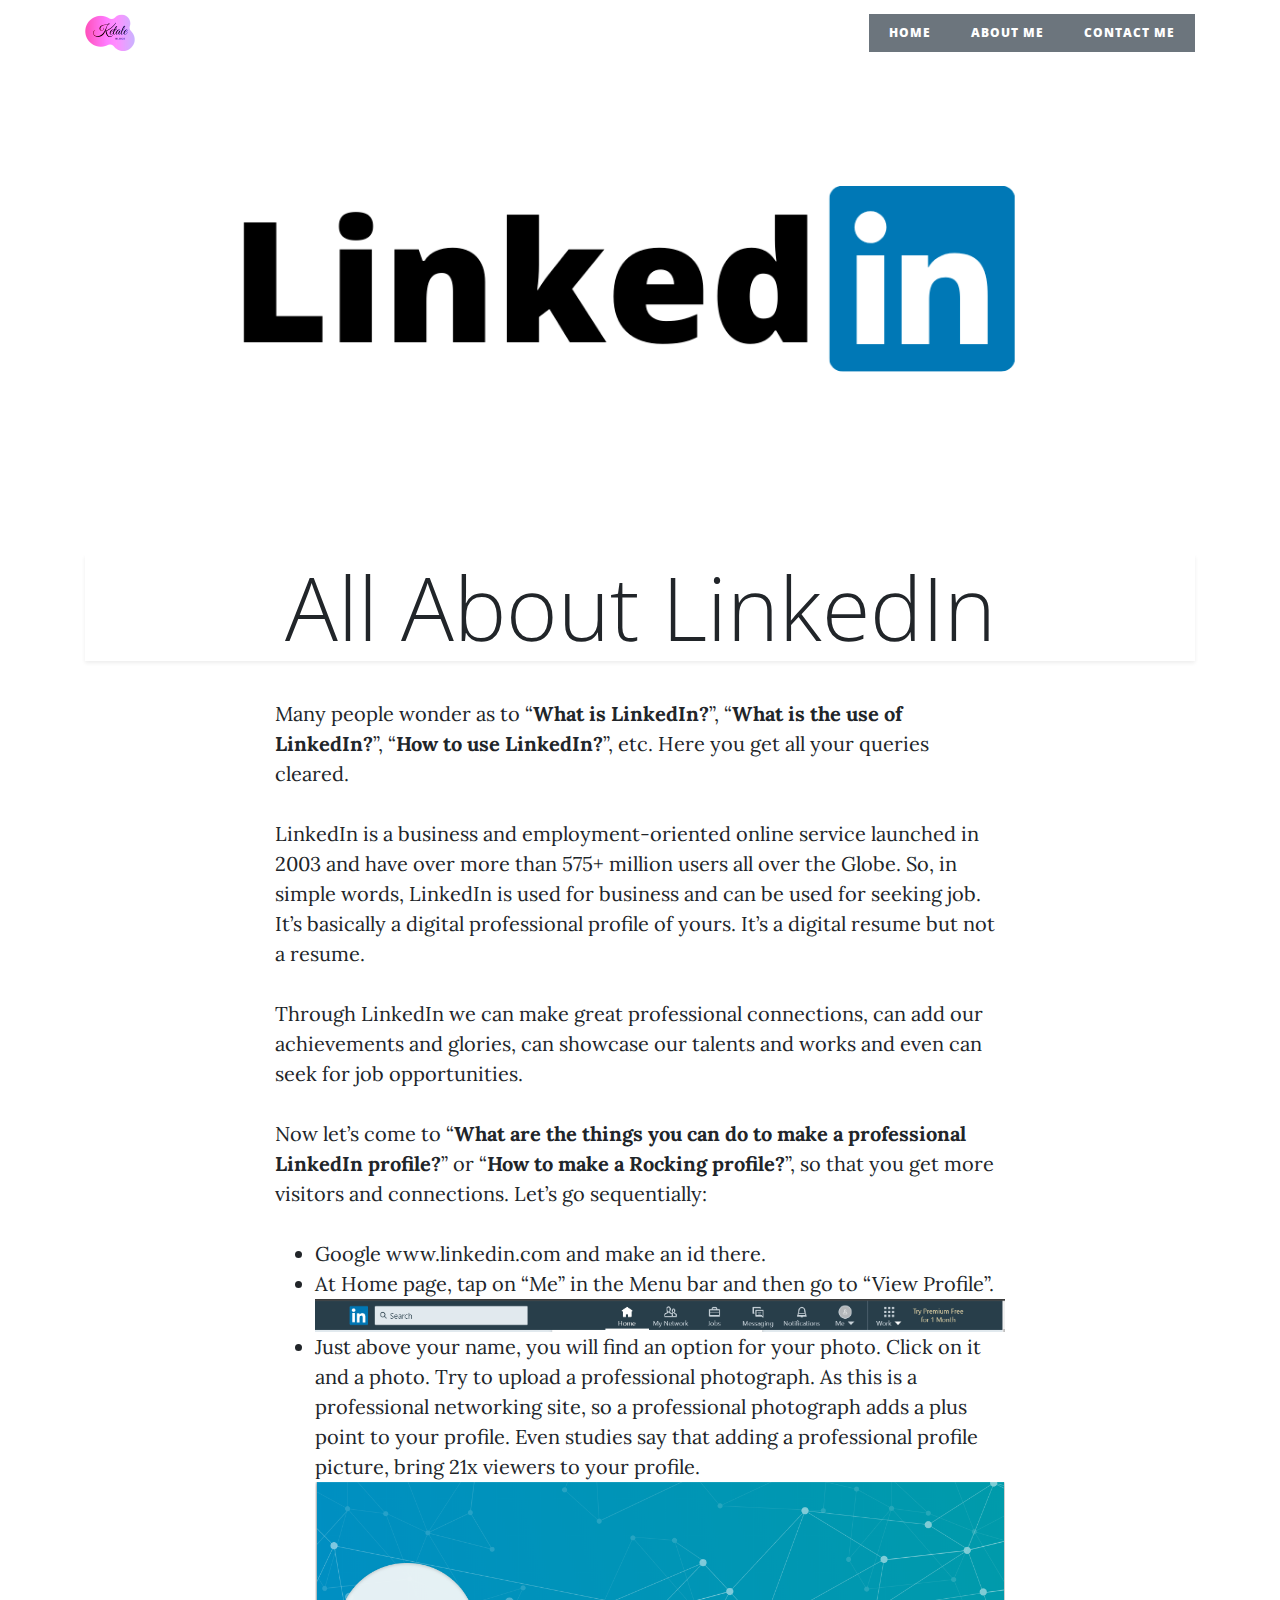
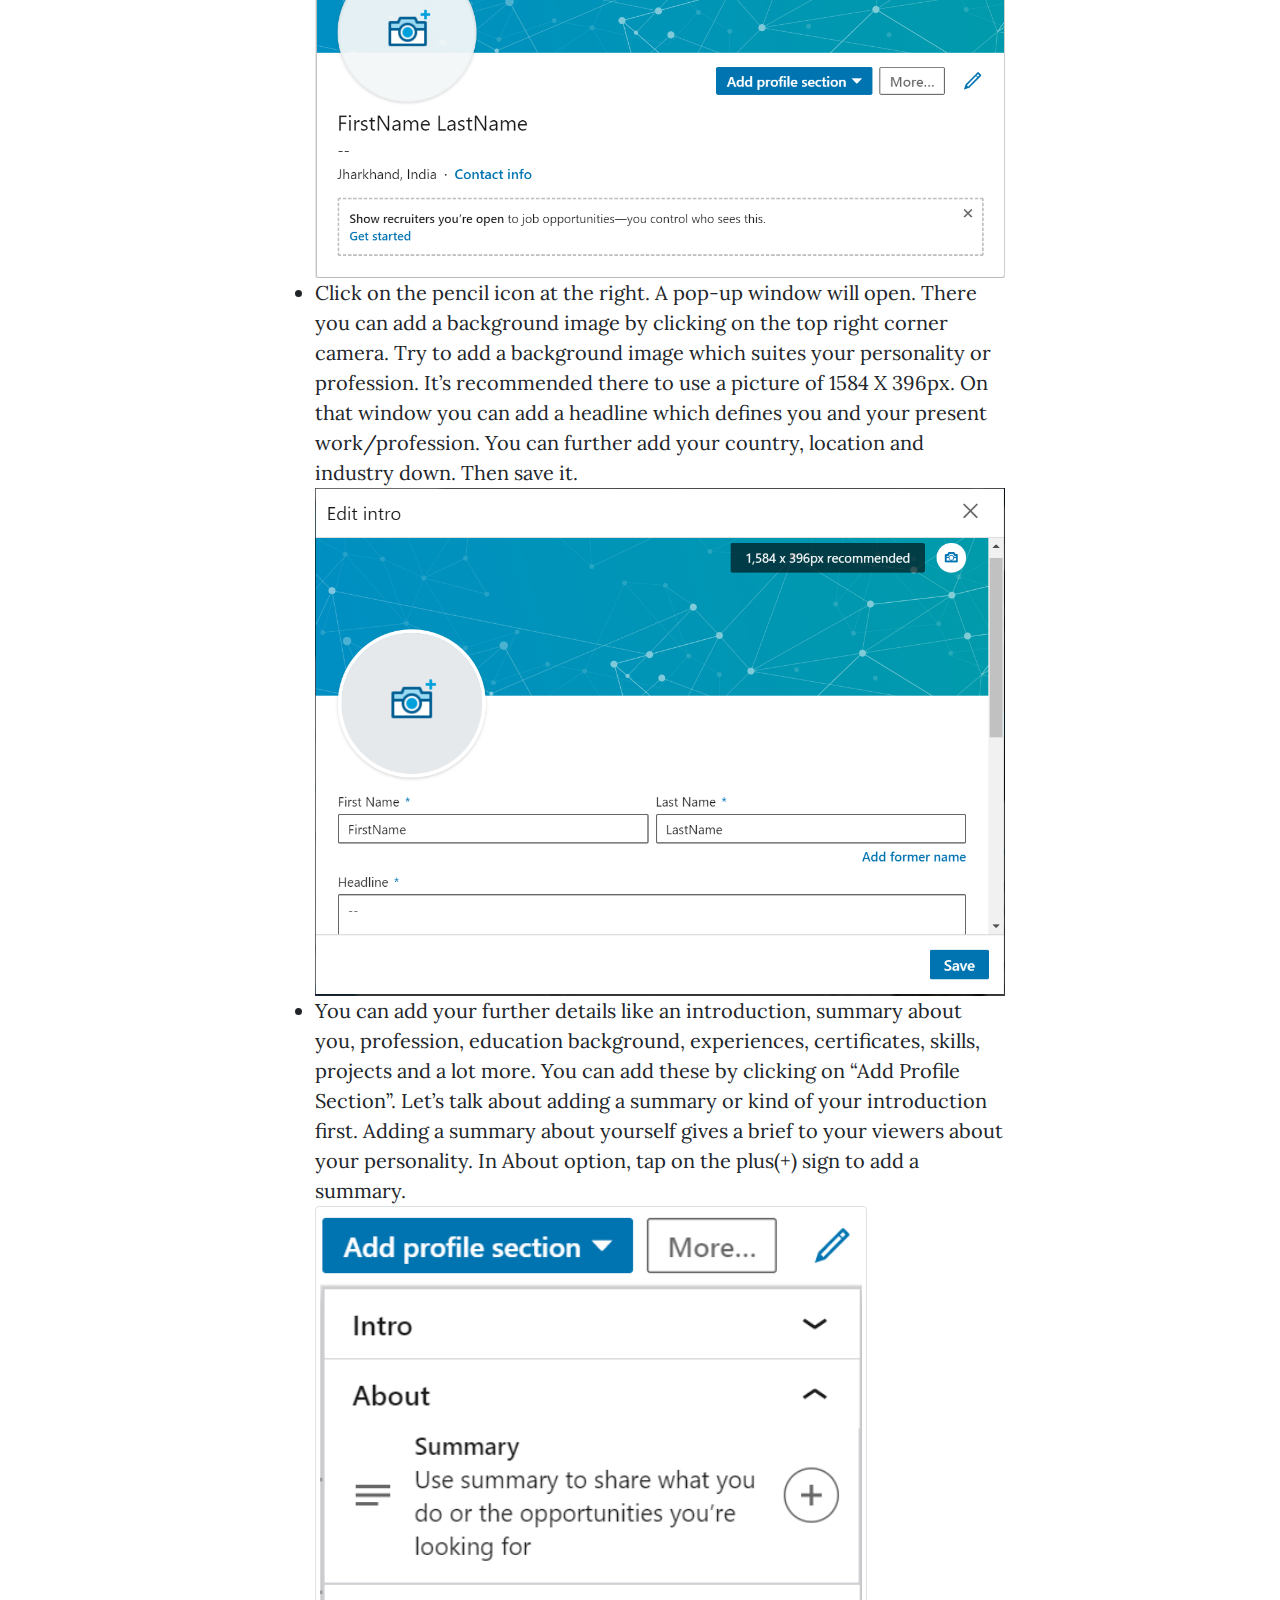
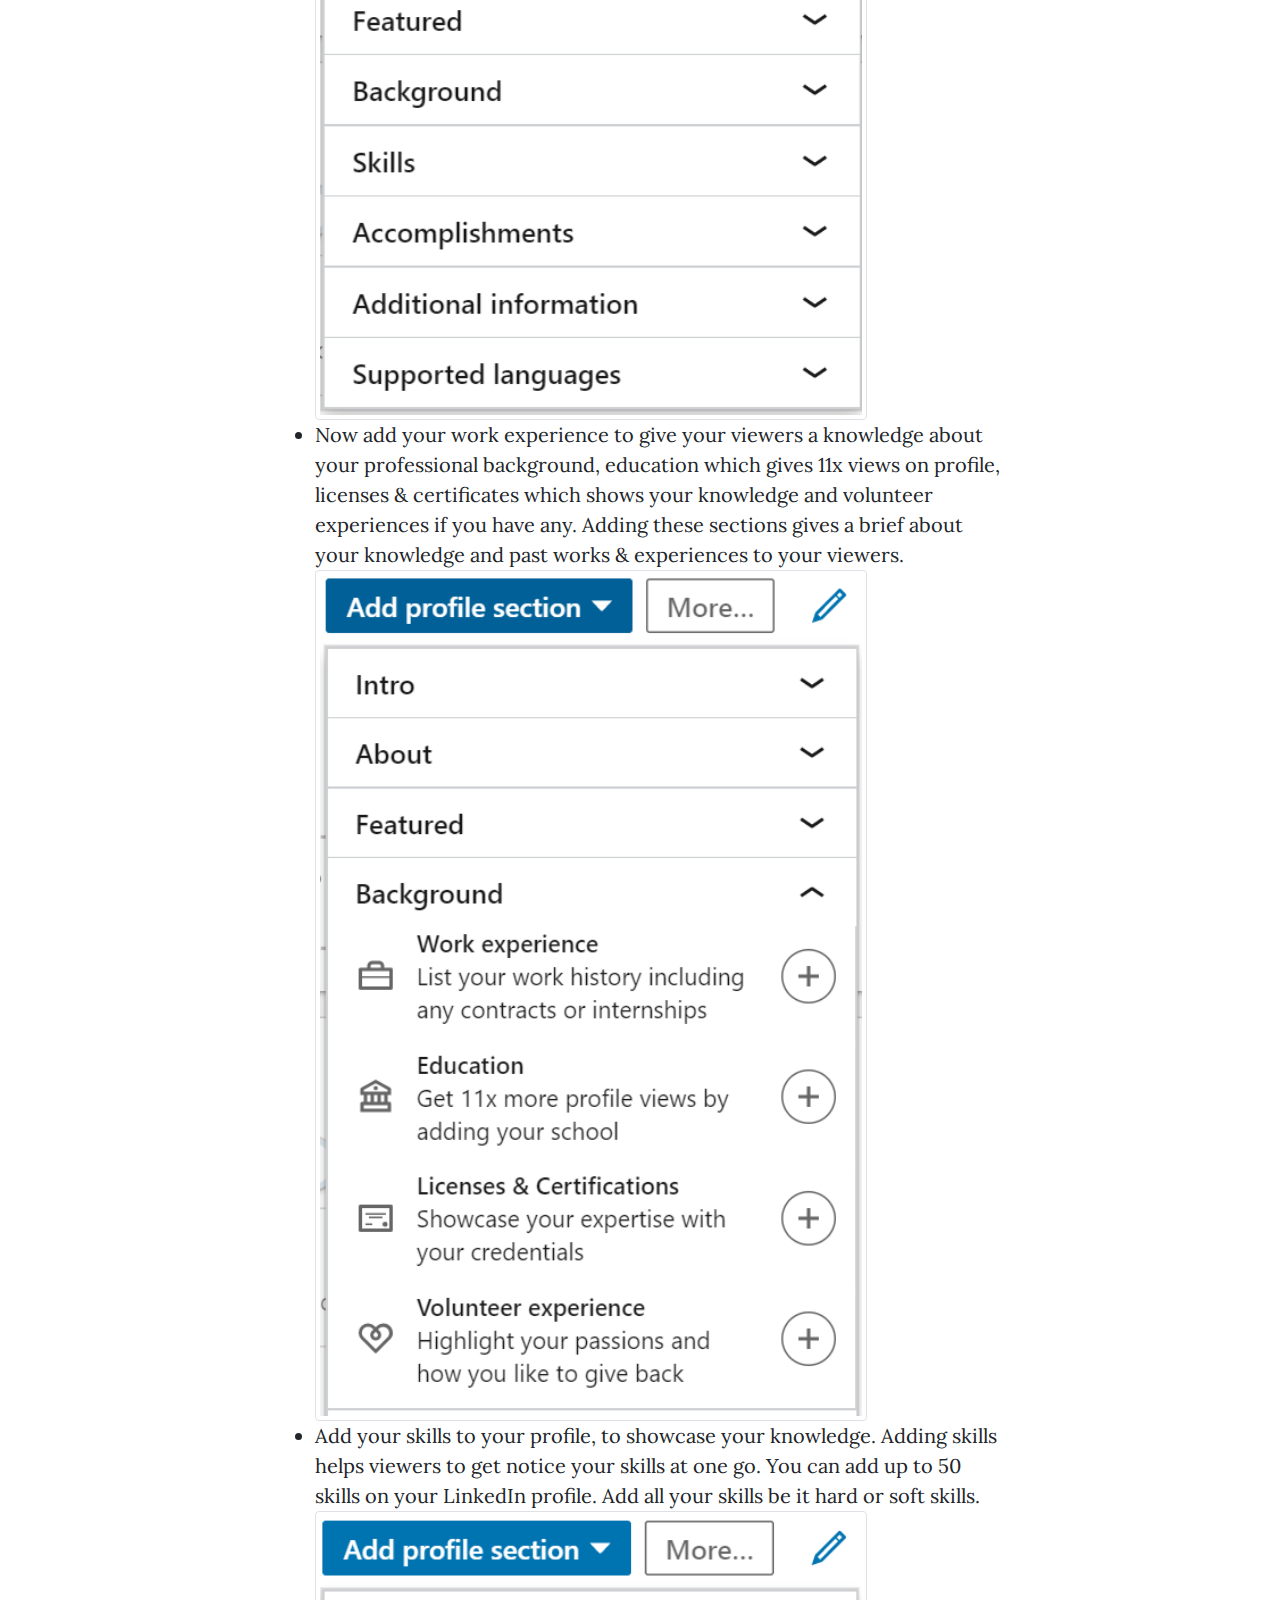
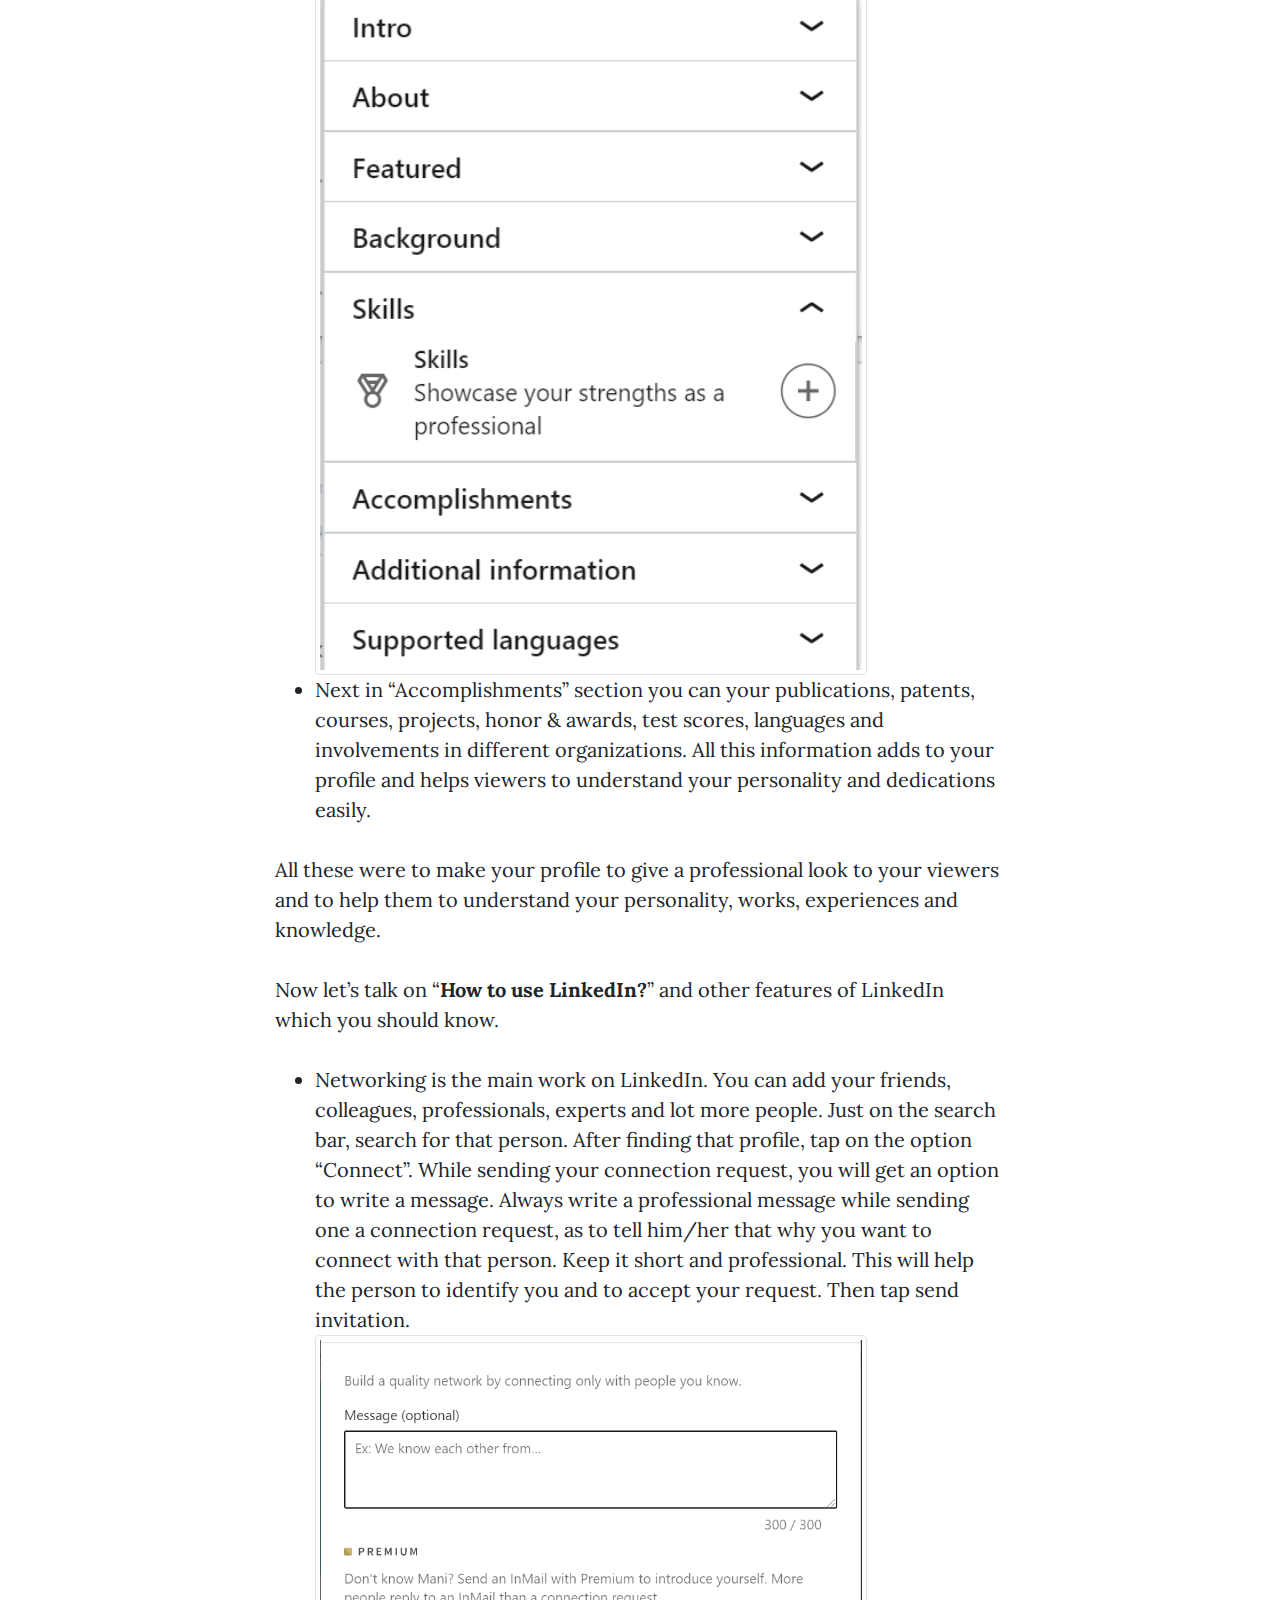
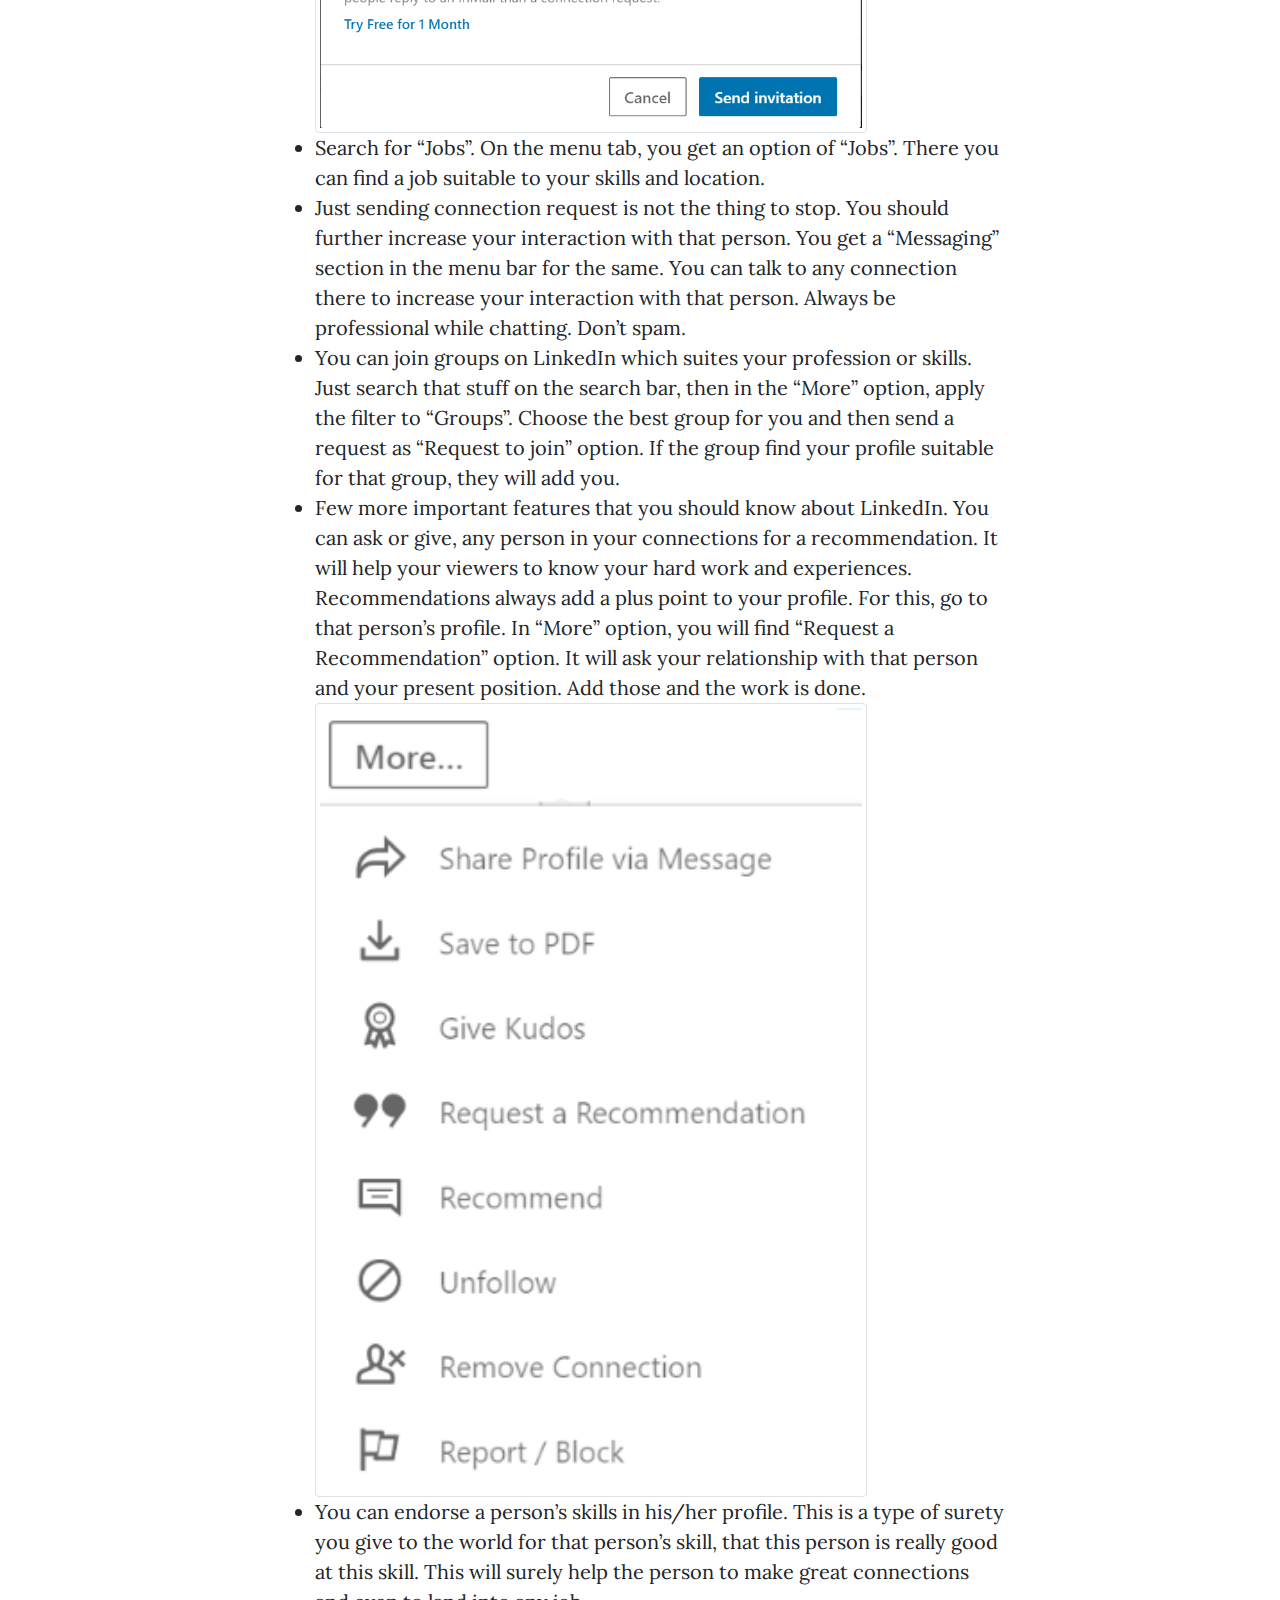
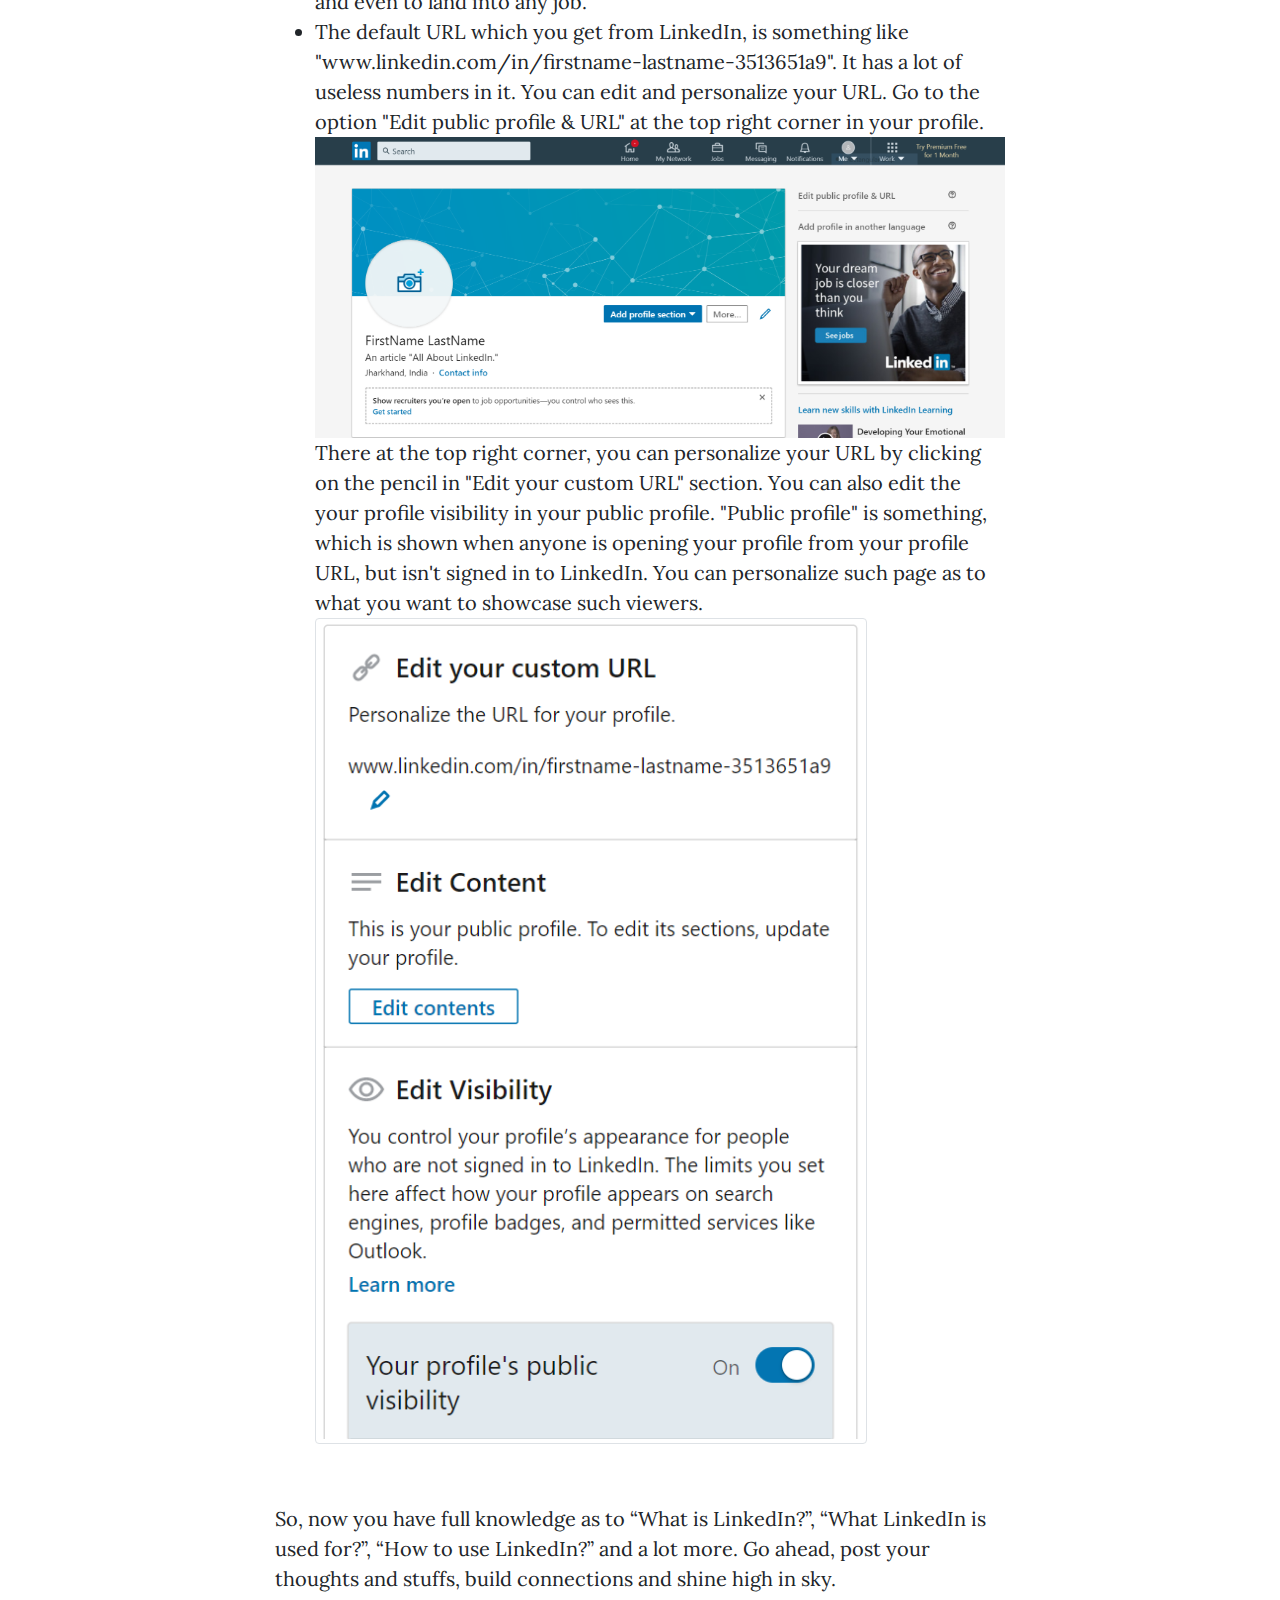
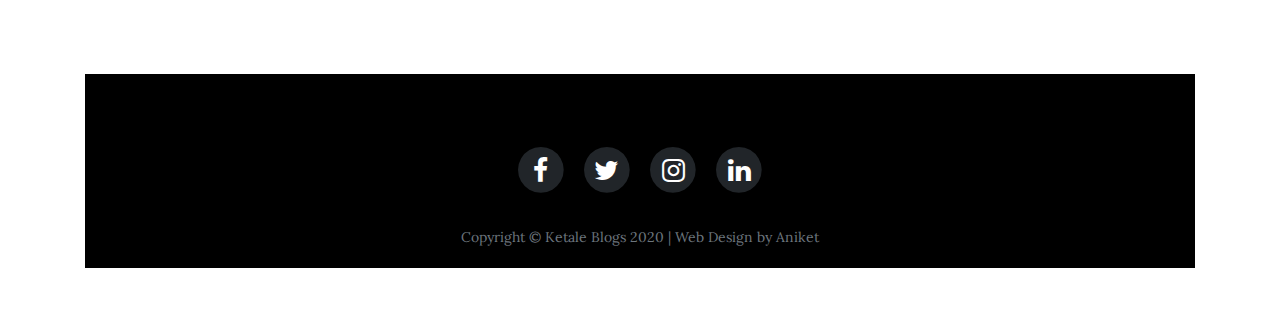
<file: Ketale Blogs/linkedin.html>
<!DOCTYPE html>
<html>

<head>
    <meta charset="utf-8">
    <meta name="viewport" content="width=device-width, initial-scale=1.0, shrink-to-fit=no">
    <title>Blog Post - Brand</title>
    <link rel="stylesheet" href="assets/bootstrap/css/bootstrap.min.css">
    <link rel="stylesheet" href="https://fonts.googleapis.com/css?family=Open+Sans:300italic,400italic,600italic,700italic,800italic,400,300,600,700,800">
    <link rel="stylesheet" href="https://fonts.googleapis.com/css?family=Lora:400,700,400italic,700italic">
    <link rel="stylesheet" href="https://fonts.googleapis.com/css?family=Allan">
    <link rel="stylesheet" href="assets/fonts/font-awesome.min.css">
    <link rel="stylesheet" href="assets/css/Article-List.css">
    <link rel="stylesheet" href="assets/css/Footer-with-social-media-icons-1.css">
    <link rel="stylesheet" href="assets/css/Footer-with-social-media-icons.css">
    <link rel="stylesheet" href="assets/css/untitled.css">
</head>

<body>
    <nav class="navbar navbar-light navbar-expand-lg fixed-top text-center" id="mainNav">
        <div class="container"><img class="img-fluid" src="assets/img/ketale%20blogs.png" style="width: 50px;height: 50px;filter: brightness(135%);opacity: 1;"><button data-toggle="collapse" data-target="#navbarResponsive" class="navbar-toggler text-center shadow-sm" aria-controls="navbarResponsive"
                aria-expanded="false" aria-label="Toggle navigation"><i class="fa fa-bars"></i></button>
            <div class="collapse navbar-collapse" id="navbarResponsive">
                <ul class="nav navbar-nav ml-auto">
                    <li class="nav-item bg-secondary border-primary" role="presentation"><a class="nav-link text-center" href="index.html">Home</a></li>
                    <li class="nav-item" role="presentation"><a class="nav-link bg-secondary border-primary" href="about.html">ABOUT ME</a></li>
                    <li class="nav-item" role="presentation"><a class="nav-link text-center bg-secondary border-primary" href="contact.html">Contact ME</a></li>
                    <li class="nav-item" role="presentation"></li>
                </ul>
            </div>
        </div>
    </nav>
    <div class="container"><img id="linkedimg" src="assets/img/Linked.png" width="100%" height="100%">
        <h3 class="display-2 text-center shadow-sm">All About LinkedIn</h3>
    </div>
    <article>
        <div class="container">
            <div class="row">
                <div class="col-md-10 col-lg-8 mx-auto">
                    <p>Many people wonder as to “<strong>What is LinkedIn?</strong>”, “<strong>What is the use of LinkedIn?</strong>”, “<strong>How to use LinkedIn?</strong>”, etc. Here you get all your queries cleared.<br></p>
                    <p>LinkedIn is a business&nbsp;and employment-oriented online service launched in 2003 and have over more than 575+ million users all over the Globe. So, in simple words, LinkedIn is used for business and can be used for seeking job.
                        It’s basically a digital professional profile of yours. It’s a digital resume but not a resume.<br></p>
                    <p>Through LinkedIn we can make great professional connections, can add our achievements and glories, can showcase our talents and works and even can seek for job opportunities.</p>
                    <p>Now let’s come to “<strong>What are the things you can do to make a professional LinkedIn profile?</strong>” or “<strong>How to make a Rocking profile?</strong>”, so that you get more visitors and connections. Let’s go sequentially:<br></p>
                    <ul>
                        <li>Google&nbsp;<a href="http://www.linkedin.com/">www.linkedin.com</a>&nbsp;and make an id there.<br></li>
                        <li>At Home page, tap on “Me” in the Menu bar and then go to “View Profile”.<br><img src="assets/img/Menu%20Bar.PNG" width="100%"></li>
                        <li>Just above your name, you will find an option for your photo. Click on it and a photo. Try to upload a professional photograph. As this is a professional networking site, so a professional photograph adds a plus point to your profile.
                            Even studies say that adding a professional profile picture, bring 21x viewers to your profile.<br><img src="assets/img/FN%20LN.PNG" width="100%"><br></li>
                        <li>Click on the pencil icon at the right. A pop-up window will open. There you can add a background image by clicking on the top right corner camera. Try to add a background image which suites your personality or profession. It’s
                            recommended there to use a picture of 1584 X 396px. On that window you can add a headline which defines you and your present work/profession. You can further add your country, location and industry down. Then save it.<br>
                            <img
                                src="assets/img/Edit%20Intro.PNG" width="100%"><br></li>
                        <li>You can add your further details like an introduction, summary about you, profession, education background, experiences, certificates, skills, projects and a lot more. You can add these by clicking on “Add Profile Section”. Let’s
                            talk about adding a summary or kind of your introduction first. Adding a summary about yourself gives a brief to your viewers about your personality. In About option, tap on the plus(+) sign to add a summary.<br><img class="img-thumbnail"
                                src="assets/img/Summary.PNG" width="80%" height="80%"><br></li>
                        <li>Now add your work experience to give your viewers a knowledge about your professional background, education which gives 11x views on profile, licenses &amp; certificates which shows your knowledge and volunteer experiences if you
                            have any. Adding these sections gives a brief about your knowledge and past works &amp; experiences to your viewers.<br><img class="img-thumbnail" src="assets/img/Background.PNG" width="80%" height="80%"><br></li>
                        <li>Add your skills to your profile, to showcase your knowledge. Adding skills helps viewers to get notice your skills at one go. You can add up to 50 skills on your LinkedIn profile. Add all your skills be it hard or soft skills.<br>
                            <img
                                class="img-thumbnail" src="assets/img/Skills.PNG" width="80%" height="80%"><br></li>
                        <li>Next in “Accomplishments” section you can your publications, patents, courses, projects, honor &amp; awards, test scores, languages and involvements in different organizations. All this information adds to your profile and helps
                            viewers to understand your personality and dedications easily.<br></li>
                    </ul>
                    <p>All these were to make your profile to give a professional look to your viewers and to help them to understand your personality, works, experiences and knowledge.</p>
                    <p>Now let’s talk on “<strong>How to use LinkedIn?</strong>” and other features of LinkedIn which you should know.<br></p>
                    <blockquote class="blockquote">
                        <p class="mb-0"></p>
                    </blockquote>
                    <ul>
                        <li>Networking is the main work on LinkedIn. You can add your friends, colleagues, professionals, experts and lot more people. Just on the search bar, search for that person. After finding that profile, tap on the option “Connect”.
                            While sending your connection request, you will get an option to write a message. Always write a professional message while sending one a connection request, as to tell him/her that why you want to connect with that person.
                            Keep it short and professional. This will help the person to identify you and to accept your request. Then tap send invitation.<br><img class="img-thumbnail" src="assets/img/Connection%20request.PNG" width="80%" height="80%"><br></li>
                        <li>Search for “Jobs”. On the menu tab, you get an option of “Jobs”. There you can find a job suitable to your skills and location.<br></li>
                        <li>Just sending connection request is not the thing to stop. You should further increase your interaction with that person. You get a “Messaging” section in the menu bar for the same. You can talk to any connection there to increase
                            your interaction with that person. Always be professional while chatting. Don’t spam.<br></li>
                        <li>You can join groups on LinkedIn which suites your profession or skills. Just search that stuff on the search bar, then in the “More” option, apply the filter to “Groups”. Choose the best group for you and then send a request as
                            “Request to join” option. If the group find your profile suitable for that group, they will add you.<br></li>
                        <li>Few more important features that you should know about LinkedIn. You can ask or give, any person in your connections for a recommendation. It will help your viewers to know your hard work and experiences. Recommendations always
                            add a plus point to your profile.&nbsp;For this, go to that person’s profile. In “More” option, you will find “Request a Recommendation” option. It will ask your relationship with that person and your present position. Add
                            those and the work is done.<br><img class="img-thumbnail" src="assets/img/Recommendation%20.png" width="80%" height="80%"><br></li>
                        <li>You can endorse a person’s skills in his/her profile. This is a type of surety you give to the world for that person’s skill, that this person is really good at this skill. This will surely help the person to make great connections
                            and even to land into any job.<br></li>
                        <li>The default URL which you get from LinkedIn, is something like "www.linkedin.com/in/firstname-lastname-3513651a9". It has a lot of useless numbers in it. You can edit and personalize your URL. Go to the option "Edit public profile
                            &amp; URL" at the top right corner in your profile.<br><img src="assets/img/Edit%20public%20profile%20&%20URL.PNG" width="100%" height="100%"><br>There at the top right corner, you can personalize your URL by clicking on the pencil in "Edit your custom
                            URL" section. You can also edit the your profile visibility in your public profile. "Public profile" is something, which is shown when anyone is opening your profile from your profile URL, but isn't signed in to LinkedIn. You
                            can personalize such page as to what you want to showcase such viewers.<br><img class="img-thumbnail" src="assets/img/Personalise.PNG" width="80%" height="80%"><br><br></li>
                    </ul>
                    <p>So, now you have full knowledge as to “What is LinkedIn?”, “What LinkedIn is used for?”, “How to use LinkedIn?” and a lot more. Go ahead, post your thoughts and stuffs, build connections and shine high in sky.&nbsp;<br></p><a href="#"></a></div>
            </div>
        </div>
    </article>
    <footer>
        <div class="container">
            <footer id="footerpad">
                <div class="container">
                    <div class="row">
                        <div class="col-md-6 col-lg-8 mx-auto">
                            <ul class="list-inline text-center">
                                <li class="list-inline-item"><a href="https://www.facebook.com/aniket.sinha.7549" target="_blank"><span class="fa-stack fa-lg"><i class="fa fa-circle fa-stack-2x"></i><i class="fa fa-facebook fa-stack-1x fa-inverse"></i></span></a></li>
                                <li class="list-inline-item"><a href="https://twitter.com/AniketKSinha" target="_blank"><span class="fa-stack fa-lg"><i class="fa fa-circle fa-stack-2x"></i><i class="fa fa-twitter fa-stack-1x fa-inverse"></i></span></a></li>
                                <li class="list-inline-item"><a href="https://www.instagram.com/aniket_sinha8/" target="_blank"><span class="fa-stack fa-lg"><i class="fa fa-circle fa-stack-2x"></i><i class="fa fa-instagram fa-stack-1x fa-inverse"></i></span></a></li>
                                <li class="list-inline-item"><a target="_blank" href="https://www.linkedin.com/in/aniketkumarsinha/"><span class="fa-stack fa-lg"><i class="fa fa-circle fa-stack-2x"></i><i class="fa fa-linkedin fa-stack-1x fa-inverse"></i></span></a></li>
                            </ul>
                            <p class="copyright text-muted text-center">Copyright © Ketale Blogs 2020 | Web Design by Aniket</p>
                        </div>
                    </div>
                </div>
            </footer>
        </div>
    </footer>
    <script src="assets/js/jquery.min.js"></script>
    <script src="assets/bootstrap/js/bootstrap.min.js"></script>
    <script src="assets/js/clean-blog.js"></script>
</body>

</html>
</file>
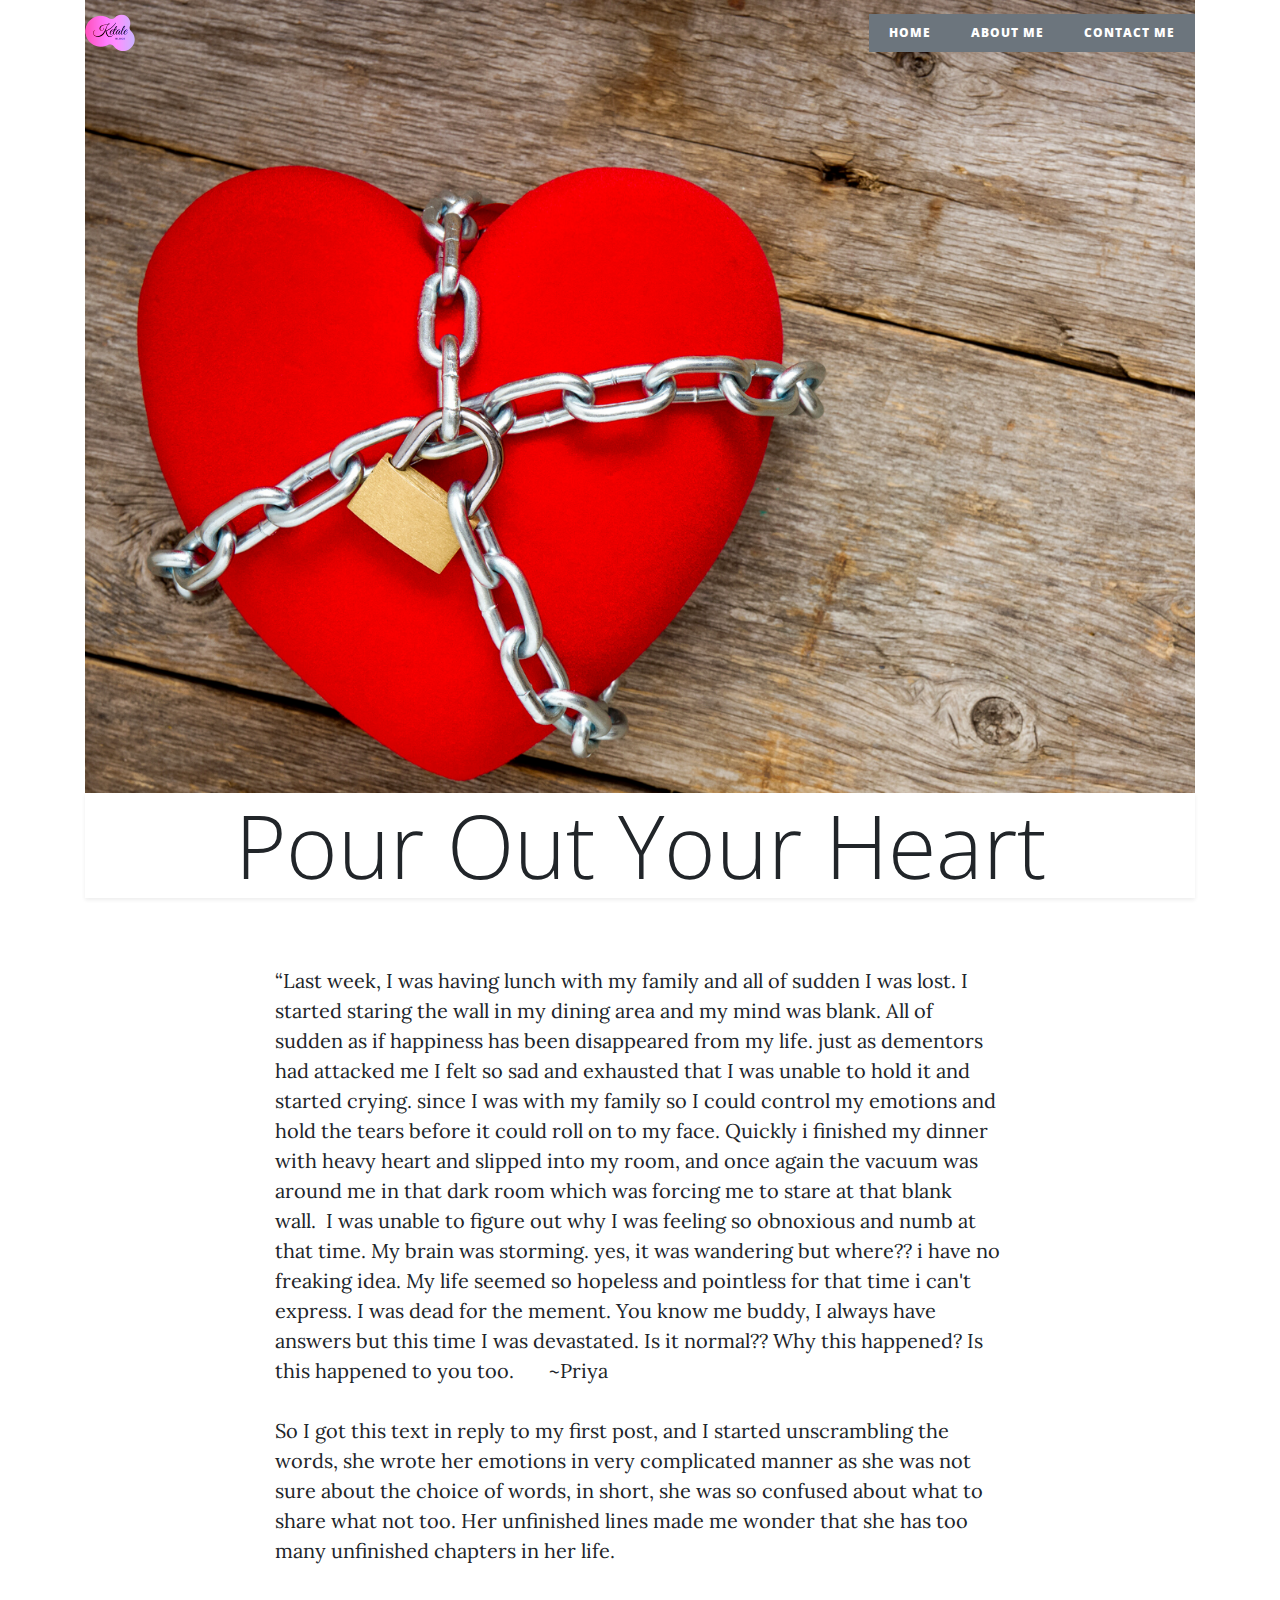
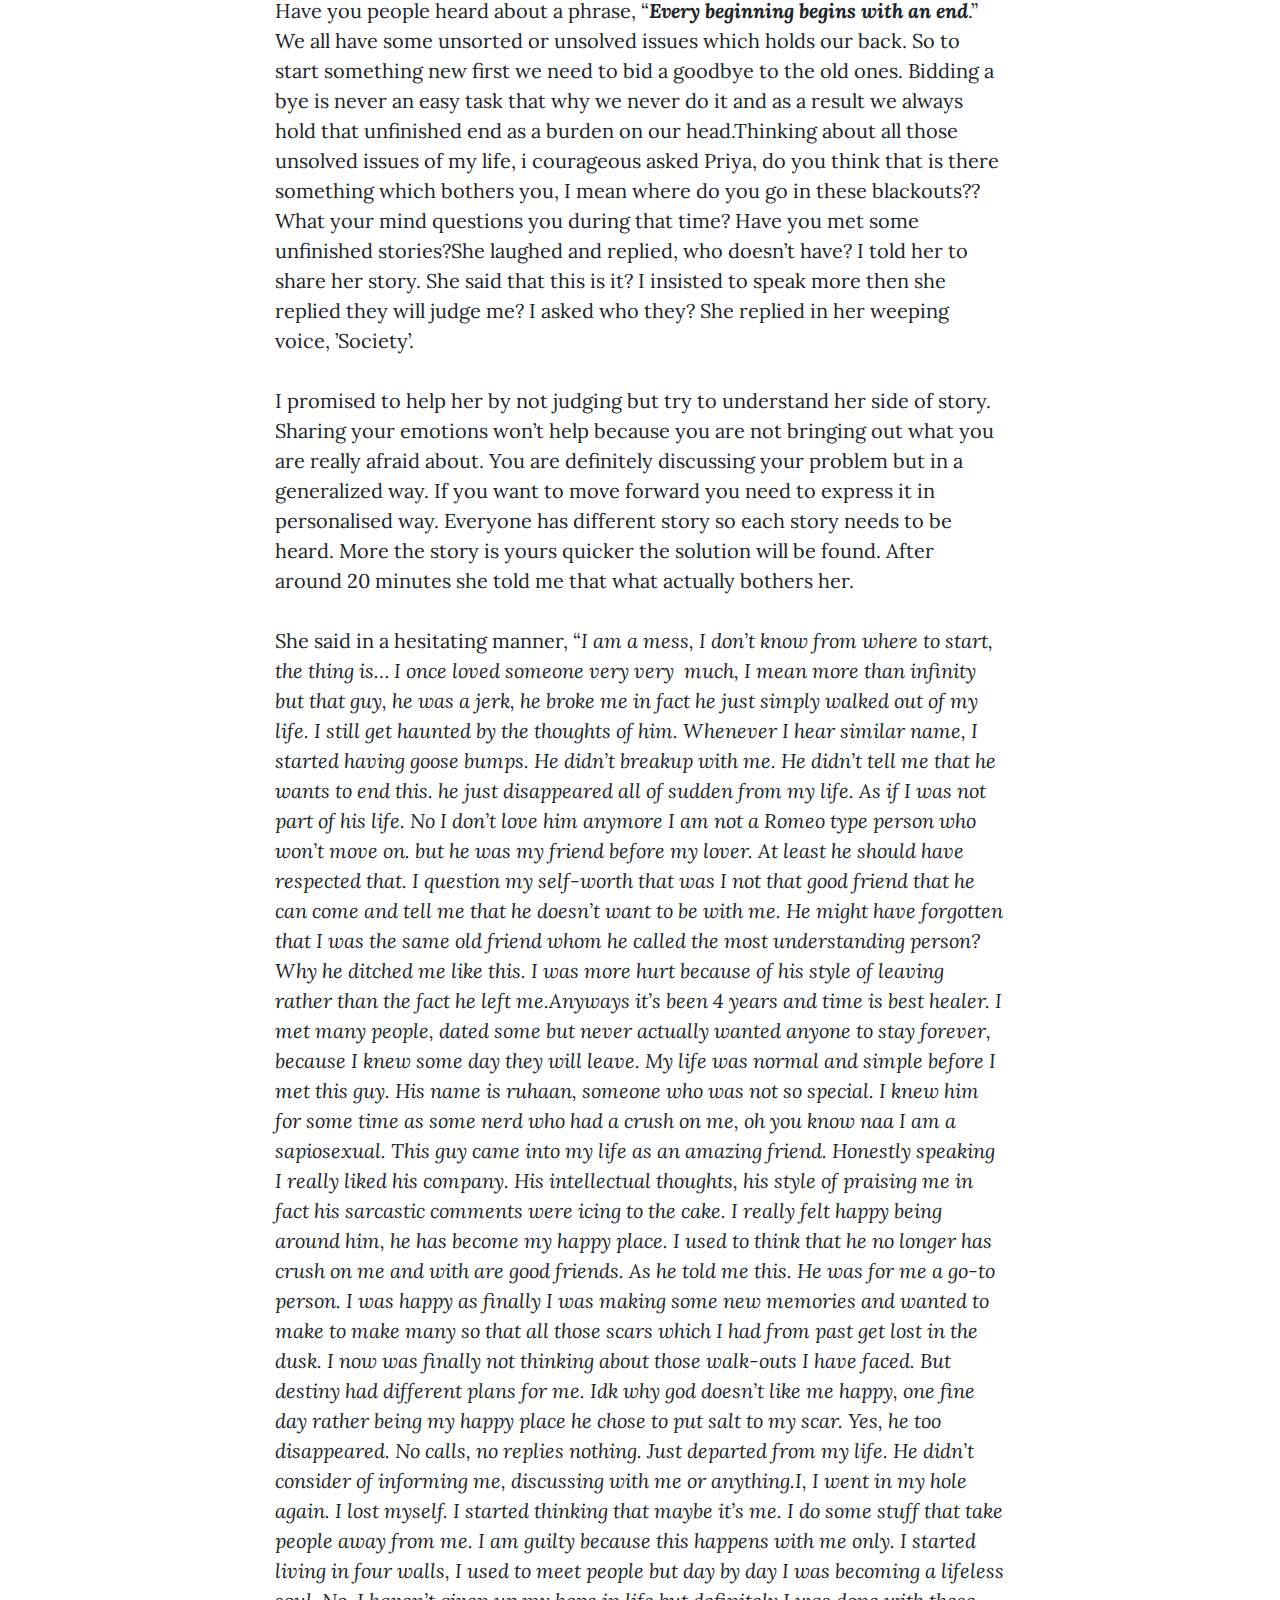
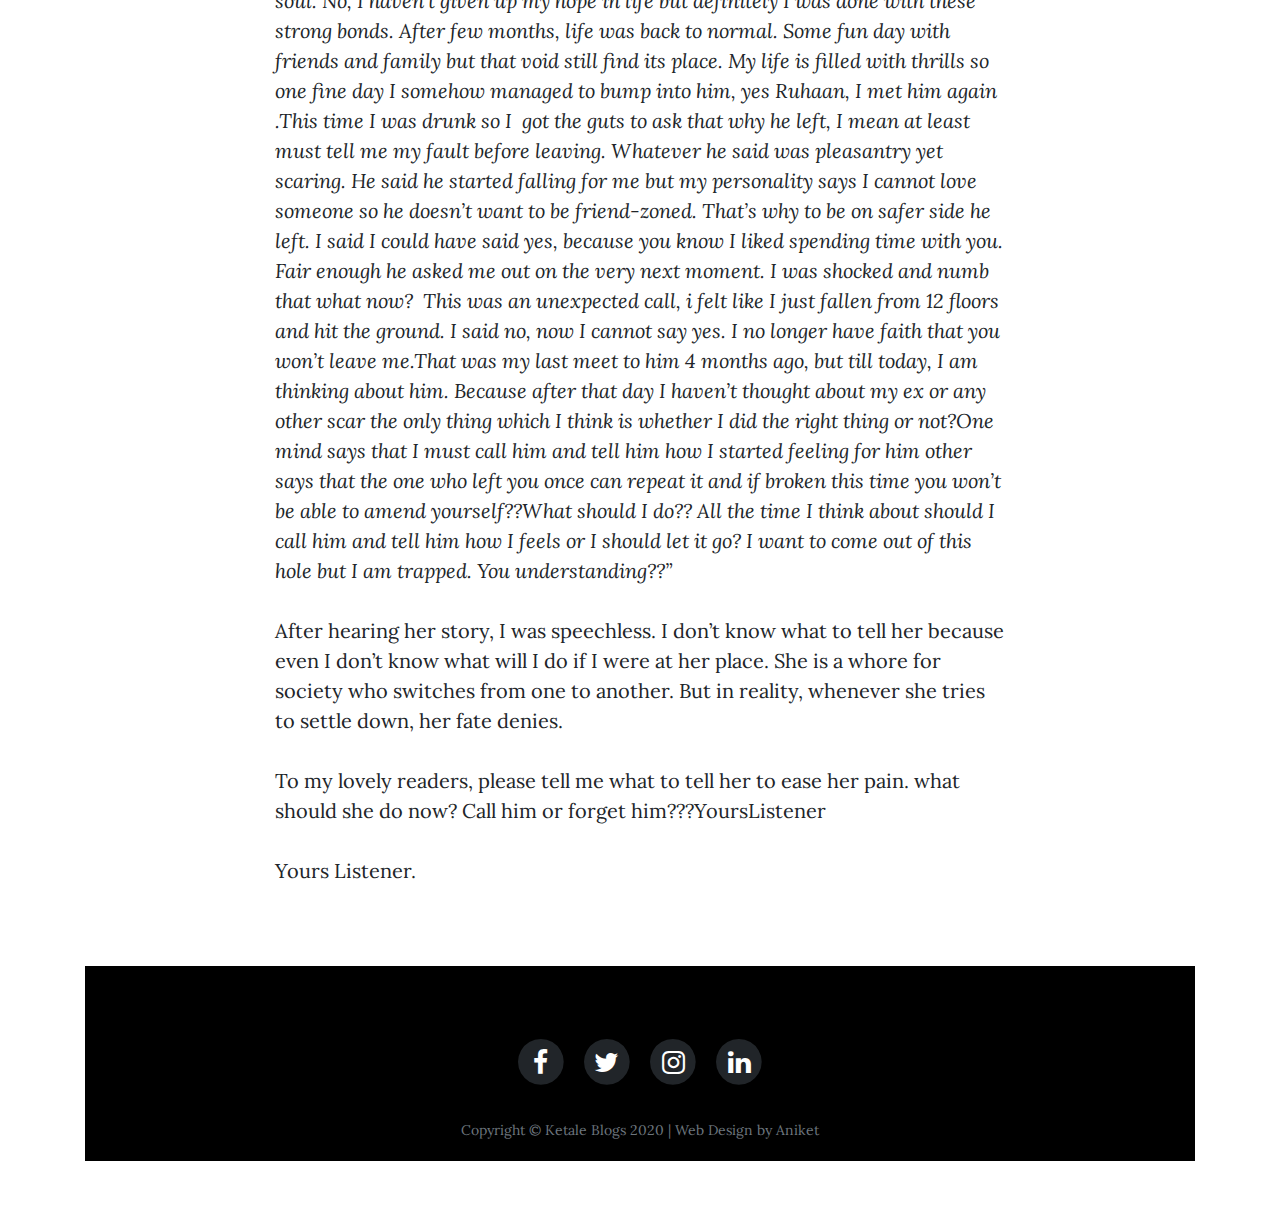
<file: Ketale Blogs/pouroutyourheart.html>
<!DOCTYPE html>
<html>

<head>
    <meta charset="utf-8">
    <meta name="viewport" content="width=device-width, initial-scale=1.0, shrink-to-fit=no">
    <title>Blog Post - Brand</title>
    <link rel="stylesheet" href="assets/bootstrap/css/bootstrap.min.css">
    <link rel="stylesheet" href="https://fonts.googleapis.com/css?family=Open+Sans:300italic,400italic,600italic,700italic,800italic,400,300,600,700,800">
    <link rel="stylesheet" href="https://fonts.googleapis.com/css?family=Lora:400,700,400italic,700italic">
    <link rel="stylesheet" href="https://fonts.googleapis.com/css?family=Allan">
    <link rel="stylesheet" href="assets/fonts/font-awesome.min.css">
    <link rel="stylesheet" href="assets/css/Article-List.css">
    <link rel="stylesheet" href="assets/css/Footer-with-social-media-icons-1.css">
    <link rel="stylesheet" href="assets/css/Footer-with-social-media-icons.css">
    <link rel="stylesheet" href="assets/css/untitled.css">
</head>

<body>
    <nav class="navbar navbar-light navbar-expand-lg fixed-top text-center" id="mainNav">
        <div class="container"><img class="img-fluid" src="assets/img/ketale%20blogs.png" style="width: 50px;height: 50px;filter: brightness(135%);opacity: 1;"><button data-toggle="collapse" data-target="#navbarResponsive" class="navbar-toggler text-center shadow-sm" aria-controls="navbarResponsive"
                aria-expanded="false" aria-label="Toggle navigation"><i class="fa fa-bars"></i></button>
            <div class="collapse navbar-collapse" id="navbarResponsive">
                <ul class="nav navbar-nav ml-auto">
                    <li class="nav-item bg-secondary border-primary" role="presentation"><a class="nav-link text-center" href="index.html">Home</a></li>
                    <li class="nav-item" role="presentation"><a class="nav-link bg-secondary border-primary" href="about.html">ABOUT ME</a></li>
                    <li class="nav-item" role="presentation"><a class="nav-link text-center bg-secondary border-primary" href="contact.html">Contact ME</a></li>
                    <li class="nav-item" role="presentation"></li>
                </ul>
            </div>
        </div>
    </nav>
    <div class="container"><img id="b2" src="assets/img/b3.png" width="100%" height="100%">
        <h3 class="display-2 text-center shadow-sm">Pour Out Your Heart<br></h3>
    </div>
    <article>
        <div class="container">
            <div class="row">
                <div class="col-md-10 col-lg-8 mx-auto">
                    <p><br>“Last week, I was having lunch with my family and all of sudden I was lost. I started staring the wall in my dining area and my mind was blank. All of sudden as if happiness has been disappeared from my life. just as dementors
                        had attacked me I felt so sad and exhausted that I was unable to hold it and started crying. since I was with my family so I could control my emotions and hold the tears before it could roll on to my face. Quickly i finished my
                        dinner with heavy heart and slipped into my room, and once again the vacuum was around me in that dark room which was forcing me to stare at that blank wall.&nbsp;&nbsp;I was unable to figure out why I was feeling so obnoxious
                        and numb at that time. My brain was storming. yes, it was wandering but where?? i have no freaking idea. My life seemed so hopeless and pointless for that time i can't express. I was dead for the mement. You know me buddy, I always
                        have answers but this time I was devastated. Is it normal?? Why this happened? Is this happened to you too.&nbsp; &nbsp; &nbsp; &nbsp;~Priya<br></p>
                    <p>So I got this text in reply to my first post, and I started unscrambling the words, she wrote her emotions in very complicated manner as she was not sure about the choice of words, in short, she was so confused about what to share
                        what not too. Her unfinished lines made me wonder that she has too many unfinished chapters in her life.<br></p>
                    <p>Have you people heard about a phrase, “<strong><em>Every beginning begins with an end</em></strong>.” We all have some unsorted or unsolved issues which holds our back. So to start something new first we need to bid a goodbye to the
                        old ones. Bidding a bye is never an easy task that why we never do it and as a result we always hold that unfinished end as a burden on our head.Thinking about all those unsolved issues of my life, i courageous asked Priya, do
                        you think that is there something which bothers you, I mean where do you go in these blackouts?? What your mind questions you during that time? Have you met some unfinished stories?She laughed and replied, who doesn’t have? I told
                        her to share her story. She said that this is it? I insisted to speak more then she replied they will judge me? I asked who they? She replied in her weeping voice, ’Society’.<br></p>
                    <p>I promised to help her by not judging but try to understand her side of story. Sharing your emotions won’t help because you are not bringing out what you are really afraid about. You are definitely discussing your problem but in a
                        generalized way. If you want to move forward you need to express it in personalised way. Everyone has different story so each story needs to be heard. More the story is yours quicker the solution will be found. After around 20
                        minutes she told me that what actually bothers her.<br></p>
                    <p>She said in a hesitating manner, “<em>I am a mess, I don’t know from where to start, the thing is… I once loved someone very very&nbsp;&nbsp;much, I mean more than infinity but that guy, he was a jerk, he broke me in fact he just simply walked out of my life. I still get haunted by the thoughts of him. Whenever I hear similar name, I started having goose bumps. He didn’t breakup with me. He didn’t tell me that he wants to end this. he just disappeared all of sudden from my life. As if I was not part of his life. No I don’t love him anymore I am not a Romeo type person who won’t move on. but he was my friend before my lover. At least he should have respected that. I question my self-worth that was I not that good friend that he can come and tell me that he doesn’t want to be with me. He might have forgotten that I was the same old friend whom he called the most understanding person? Why he ditched me like this. I was more hurt because of his style of leaving rather than the fact he left me.Anyways it’s been 4 years and time is best healer. I met many people, dated some but never actually wanted anyone to stay forever, because I knew some day they will leave. My life was normal and simple before I met this guy. His name is ruhaan, someone who was not so special. I knew him for some time as some nerd who had a crush on me, oh you know naa I am a sapiosexual. This guy came into my life as an amazing friend. Honestly speaking I really liked his company. His intellectual thoughts, his style of praising me in fact his sarcastic comments were icing to the cake. I really felt happy being around him, he has become my happy place. I used to think that he no longer has crush on me and with are good friends. As he told me this. He was for me a go-to person. I was happy as finally I was making some new memories and wanted to make to make many so that all those scars which I had from past get lost in the dusk. I now was finally not thinking about those walk-outs I have faced. But destiny had different plans for me. Idk why god doesn’t like me happy, one fine day rather being my happy place he chose to put salt to my scar. Yes, he too disappeared. No calls, no replies nothing. Just departed from my life. He didn’t consider of informing me, discussing with me or anything.I, I went in my hole again. I lost myself. I started thinking that maybe it’s me. I do some stuff that take people away from me. I am guilty because this happens with me only. I started living in four walls, I used to meet people but day by day I was becoming a lifeless soul. No, I haven’t given up my hope in life but definitely I was done with these strong bonds. After few months, life was back to normal. Some fun day with friends and family but that void still find its place. My life is filled with thrills so one fine day I somehow managed to bump into him, yes Ruhaan, I met him again .This time I was drunk so I&nbsp;&nbsp;got the guts to ask that why he left, I mean at least must tell me my fault before leaving. Whatever he said was pleasantry yet scaring. He said he started falling for me but my personality says I cannot love someone so he doesn’t want to be friend-zoned. That’s why to be on safer side he left. I said I could have said yes, because you know I liked spending time with you. Fair enough he asked me out on the very next moment. I was shocked and numb that what now?&nbsp;&nbsp;This was an unexpected call, i felt like I just fallen from 12 floors and hit the ground. I said no, now I cannot say yes. I no longer have faith that you won’t leave me.That was my last meet to him 4 months ago, but till today, I am thinking about him. Because after that day I haven’t thought about my ex or any other scar the only thing which I think is whether I did the right thing or not?One mind says that I must call him and tell him how I started feeling for him other says that the one who left you once can repeat it and if broken this time you won’t be able to amend yourself??What should I do?? All the time I think about should I call him and tell him how I feels or I should let it go? I want to come out of this hole but I am trapped. You understanding??”</em><br></p>
                    <p>After hearing her story, I was speechless. I don’t know what to tell her because even I don’t know what will I do if I were at her place. She is a whore for society who switches from one to another. But in reality, whenever she tries
                        to settle down, her fate denies.<br></p>
                    <p>To my lovely readers, please tell me what to tell her to ease her pain. what should she do now? Call him or forget him???YoursListener&nbsp;<br></p>
                    <p>Yours Listener.&nbsp;<br></p><a href="#"></a></div>
            </div>
        </div>
    </article>
    <footer>
        <div class="container">
            <footer id="footerpad">
                <div class="container">
                    <div class="row">
                        <div class="col-md-6 col-lg-8 mx-auto">
                            <ul class="list-inline text-center">
                                <li class="list-inline-item"><a href="https://www.facebook.com/aniket.sinha.7549" target="_blank"><span class="fa-stack fa-lg"><i class="fa fa-circle fa-stack-2x"></i><i class="fa fa-facebook fa-stack-1x fa-inverse"></i></span></a></li>
                                <li class="list-inline-item"><a href="https://twitter.com/AniketKSinha" target="_blank"><span class="fa-stack fa-lg"><i class="fa fa-circle fa-stack-2x"></i><i class="fa fa-twitter fa-stack-1x fa-inverse"></i></span></a></li>
                                <li class="list-inline-item"><a href="https://www.instagram.com/aniket_sinha8/" target="_blank"><span class="fa-stack fa-lg"><i class="fa fa-circle fa-stack-2x"></i><i class="fa fa-instagram fa-stack-1x fa-inverse"></i></span></a></li>
                                <li class="list-inline-item"><a target="_blank" href="https://www.linkedin.com/in/aniketkumarsinha/"><span class="fa-stack fa-lg"><i class="fa fa-circle fa-stack-2x"></i><i class="fa fa-linkedin fa-stack-1x fa-inverse"></i></span></a></li>
                            </ul>
                            <p class="copyright text-muted text-center">Copyright © Ketale Blogs 2020 | Web Design by Aniket</p>
                        </div>
                    </div>
                </div>
            </footer>
        </div>
    </footer>
    <script src="assets/js/jquery.min.js"></script>
    <script src="assets/bootstrap/js/bootstrap.min.js"></script>
    <script src="assets/js/clean-blog.js"></script>
</body>

</html>
</file>
<file: Ketale Blogs/assets/css/Article-List.css>
.article-list {
  color: #313437;
  background-color: #fff;
}

.article-list p {
  color: #7d8285;
}

.article-list h2 {
  font-weight: bold;
  margin-bottom: 40px;
  padding-top: 40px;
  color: inherit;
}

@media (max-width:767px) {
  .article-list h2 {
    margin-bottom: 25px;
    padding-top: 25px;
    font-size: 24px;
  }
}

.article-list .intro {
  font-size: 16px;
  max-width: 500px;
  margin: 0 auto;
}

.article-list .intro p {
  margin-bottom: 0;
}

.article-list .articles {
  padding-bottom: 40px;
}

.article-list .item {
  padding-top: 50px;
  min-height: 425px;
  text-align: center;
}

.article-list .item .name {
  font-weight: bold;
  font-size: 16px;
  margin-top: 20px;
  color: inherit;
}

.article-list .item .description {
  font-size: 14px;
  margin-top: 15px;
  margin-bottom: 0;
}

.article-list .item .action {
  font-size: 24px;
  width: 24px;
  margin: 22px auto 0;
  line-height: 1;
  display: block;
  color: #4f86c3;
  opacity: 0.85;
  transition: opacity 0.2s;
  text-decoration: none;
}

.article-list .item .action:hover {
  opacity: 1;
}

#b2 {
}
</file>
<file: Ketale Blogs/assets/css/Footer-with-social-media-icons-1.css>
#footerpad {
  padding-top: 2rem;
  padding-bottom: 2rem;
  background-color: #2c3e50;
  color: #fff;
}
</file>
<file: Ketale Blogs/assets/css/Footer-with-social-media-icons.css>
#footerpad {
  padding-top: 70px;
  padding-bottom: 20px;
  background-color: #000000;
}

a:focus, a:hover {
  color: #0085A1;
}
</file>
<file: Ketale Blogs/assets/css/untitled.css>
#mainNav {
}

@media (min-width: 576px) {
  img, svg {
    img: src("Copy of Linked.png") no-repeat;
  }
}

@media (min-width: 576px) {
  #linkedimg {
    /*img: src("Copy of Linked.png") no-repeat;*/
  }
}
</file>
